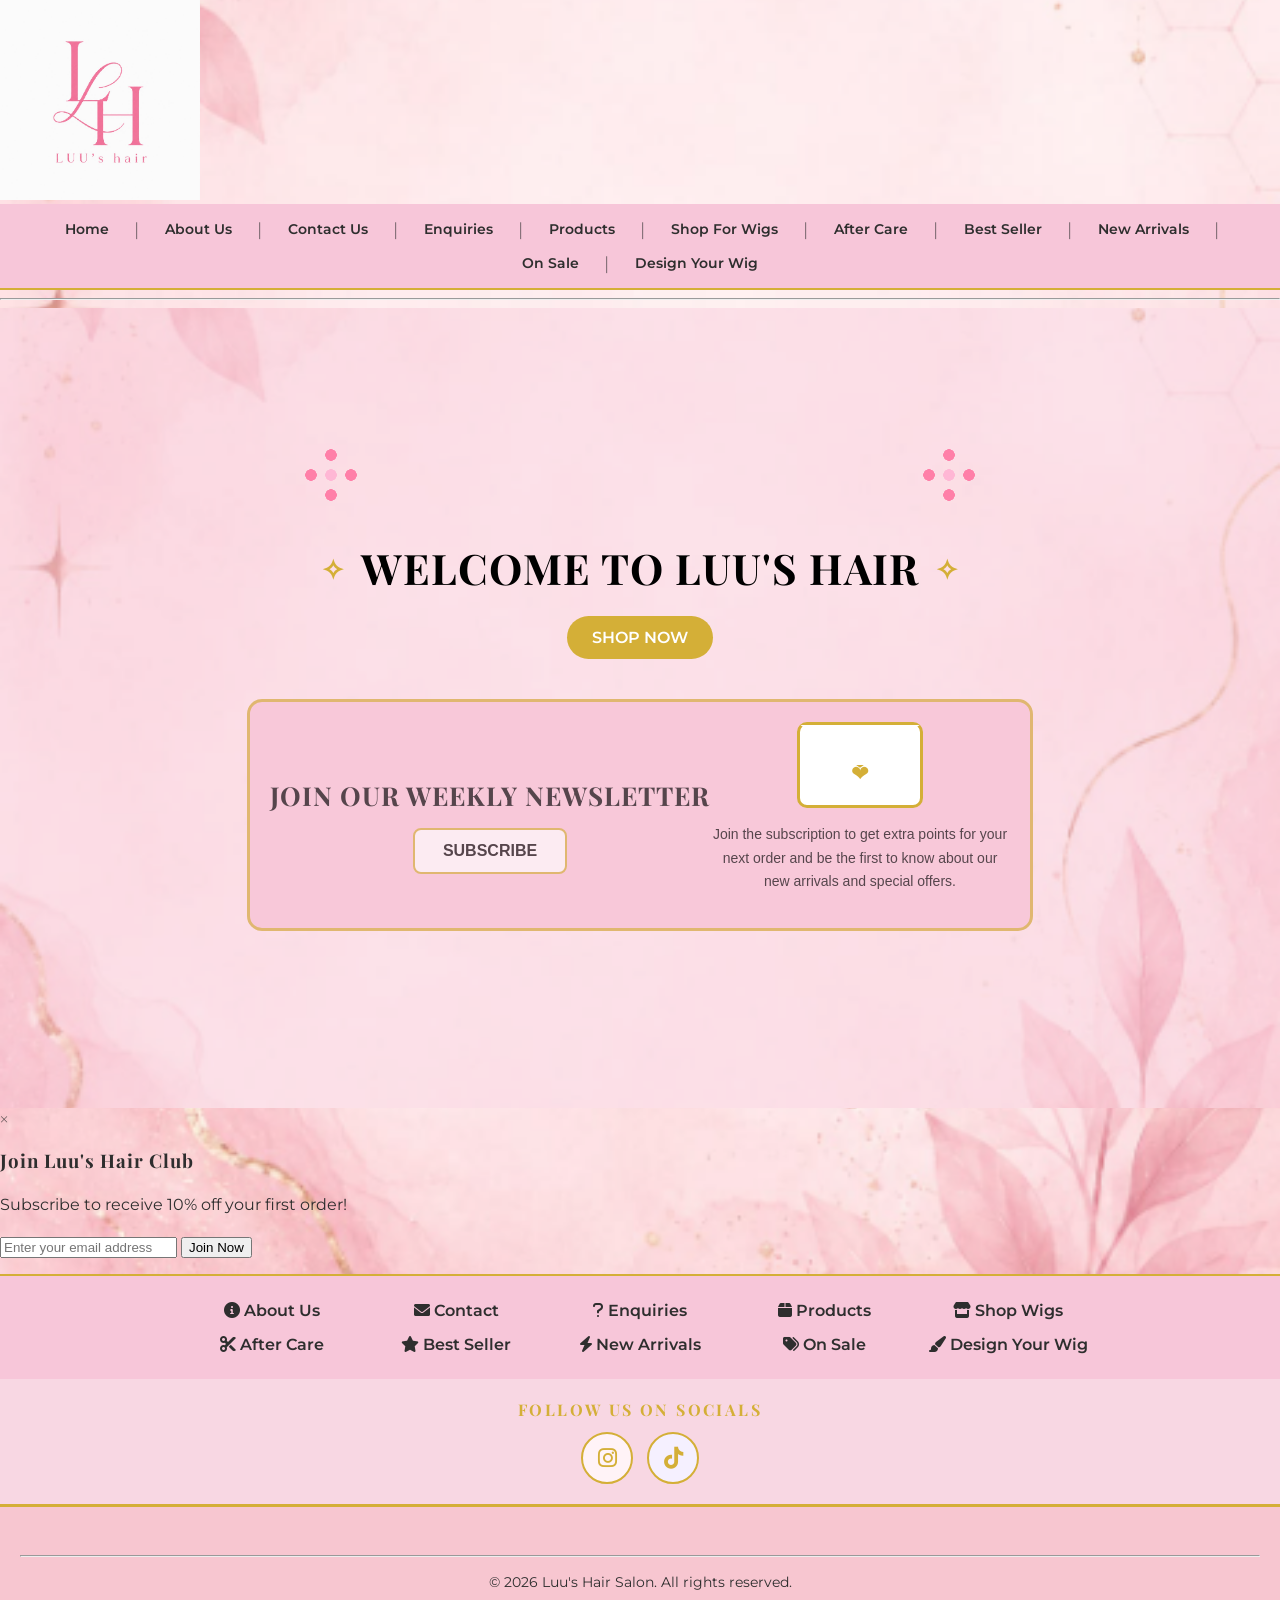
<file: luushair/index.html>
<!DOCTYPE html>
<html lang="en">
<head>
    <meta charset="UTF-8">
    <meta name="viewport" content="width=device-width, initial-scale=1.0">
    <title>Luu's Hair Salon | Luxury Wigs & Custom Hair Extensions</title>
    <!-- On-Page SEO Meta Tags (Section 3.1) -->
    <meta name="description" content="Welcome to Luu's Hair Salon. Premium human hair wigs, custom wig designing, aftercare services, and best-selling hair bundles in Pretoria.">
    <meta name="keywords" content="Luu's Hair, luxury wigs, human hair wigs Pretoria, wig salon, design your wig, aftercare">

    <link href="https://fonts.googleapis.com/css2?family=Montserrat:wght@400;500;600&family=Playfair+Display:wght@500;600;700&display=swap" rel="stylesheet">
    <link rel="stylesheet" href="css_assets/stylesheet.css">
    <link rel="stylesheet" href="https://cdnjs.cloudflare.com/ajax/libs/font-awesome/6.0.0/css/all.min.css">
</head>
<body>

    <!-- Header Section -->
    <header>
        <!-- Hair Logo -->
        <img src="_images/Logo.png" alt="Luu's Hair Logo" width="200" height="200">
        <br>
        <!-- Navigation Menu -->
        <nav align="center">
            <a href="index.html">Home</a> &nbsp;|&nbsp;
            <a href="aboutus.html">About Us</a> &nbsp;|&nbsp;
            <a href="contact.html">Contact Us</a> &nbsp;|&nbsp;
            <a href="enquiries.html">Enquiries</a> &nbsp;|&nbsp;
            <a href="products.html">Products</a> &nbsp;|&nbsp;
            <a href="shopwigs.html">Shop For Wigs</a> &nbsp;|&nbsp;
            <a href="aftercare.html">After Care</a> &nbsp;|&nbsp;
            <a href="bestseller.html">Best Seller</a> &nbsp;|&nbsp;
            <a href="newarrivals.html">New Arrivals</a> &nbsp;|&nbsp;
            <a href="onsale.html">On Sale</a> &nbsp;|&nbsp;
            <a href="designyourwig.html">Design Your Wig</a>
        </nav>
        <hr>
    </header>

    <main>
        <section class="hero">

            <!-- WELCOME TEXT FIRST -->
            <div class="hero-content">
                <h1 class="fall-animation">WELCOME TO LUU'S HAIR</h1>
                <a href="shopwigs.html" class="shop-btn">SHOP NOW</a>
            </div>

            <!-- SUBSCRIPTION BOX BELOW WELCOME -->
            <section class="subscribe-section">
                <div class="subscribe-left">
                    <h2>JOIN OUR WEEKLY NEWSLETTER</h2>
                    <button id="openSubscribeBtn" class="subscribe-btn">SUBSCRIBE</button>
                </div>

                <div class="subscribe-right">
                    <div class="envelope">
                        <div class="envelope-top"></div>
                        <div class="envelope-heart">❤</div>
                    </div>

                    <p class="subscribe-text">
                        Join the subscription to get extra points for your next order
                        and be the first to know about our new arrivals and special offers.
                    </p>
                </div>
            </section>

            <!-- IMAGES LAST -->
            <img src="_images/homepagepic.png" class="hero-small-img" alt="Luu's Hair Collection Banner">
            <img src="_images/straightnewwig.png" class="hero-small-img-right" alt="Straight Luxury Hair Wig">

        </section>

        <!-- Newsletter Interactive Modal (Rubric Section 2.1 - Interactive Element) -->
        <div id="subscribeModal" class="modal-overlay">
            <div class="modal-card">
                <span class="close-btn" id="closeModalBtn">&times;</span>
                <h3>Join Luu's Hair Club</h3>
                <p>Subscribe to receive 10% off your first order!</p>
                <form id="subscribeForm">
                    <input type="email" id="subEmail" placeholder="Enter your email address" required class="modal-input">
                    <button type="submit" class="modal-submit-btn">Join Now</button>
                </form>
                <p id="subResponse" class="modal-success-msg"></p>
            </div>
        </div>

        <!-- Quick Links -->
        <section class="quick-links">
            <div class="quick-links-container">
                <a href="aboutus.html" class="footer-link"><i class="fa-solid fa-circle-info"></i> About Us</a>
                <a href="contact.html"><i class="fa-solid fa-envelope"></i> Contact</a>
                <a href="enquiries.html"><i class="fa-solid fa-question"></i> Enquiries</a>
                <a href="products.html"><i class="fa-solid fa-box"></i> Products</a>
                <a href="shopwigs.html"><i class="fa-solid fa-store"></i> Shop Wigs</a>
                <a href="aftercare.html"><i class="fa-solid fa-scissors"></i> After Care</a>
                <a href="bestseller.html"><i class="fa-solid fa-star"></i> Best Seller</a>
                <a href="newarrivals.html"><i class="fa-solid fa-bolt"></i> New Arrivals</a>
                <a href="onsale.html"><i class="fa-solid fa-tags"></i> On Sale</a>
                <a href="designyourwig.html"><i class="fa-solid fa-paintbrush"></i> Design Your Wig</a>
            </div>
        </section>

        <!-- Social Media Section -->
        <div class="social-section">
            <h2 class="social-heading">FOLLOW US ON SOCIALS</h2>
            <div class="social-icons">
                <a href="https://www.instagram.com/luus_hair_plug" class="social-icon instagram" target="_blank" aria-label="Instagram">
                    <i class="fa-brands fa-instagram"></i>
                </a>
                <a href="https://www.tiktok.com/@luus_hair_plug" class="social-icon tiktok" target="_blank" aria-label="TikTok">
                    <i class="fa-brands fa-tiktok"></i>
                </a>
            </div>
        </div>
    </main>

    <!-- Footer -->
    <footer>
        <hr>
        <p>&copy; 2026 Luu's Hair Salon. All rights reserved.</p>
    </footer>
    <script src="js_assets/main.js"></script>

    <!-- Subscription Modal JavaScript Logic -->
    <script>
        const subModal = document.getElementById("subscribeModal");
        const openSubBtn = document.getElementById("openSubscribeBtn");
        const closeSubBtn = document.getElementById("closeModalBtn");
        const subForm = document.getElementById("subscribeForm");
        const subResponse = document.getElementById("subResponse");

        openSubBtn.addEventListener("click", () => {
            subModal.style.display = "flex";
        });

        closeSubBtn.addEventListener("click", () => {
            subModal.style.display = "none";
        });

        window.addEventListener("click", (e) => {
            if (e.target === subModal) {
                subModal.style.display = "none";
            }
        });

        subForm.addEventListener("submit", (e) => {
            e.preventDefault();
            const email = document.getElementById("subEmail").value;
            if (email) {
                subResponse.textContent = "Thank you for subscribing! Check your email for your 10% discount code.";
                subResponse.style.display = "block";
                subForm.reset();
            }
        });
    </script>
</body>
</html>
</file>
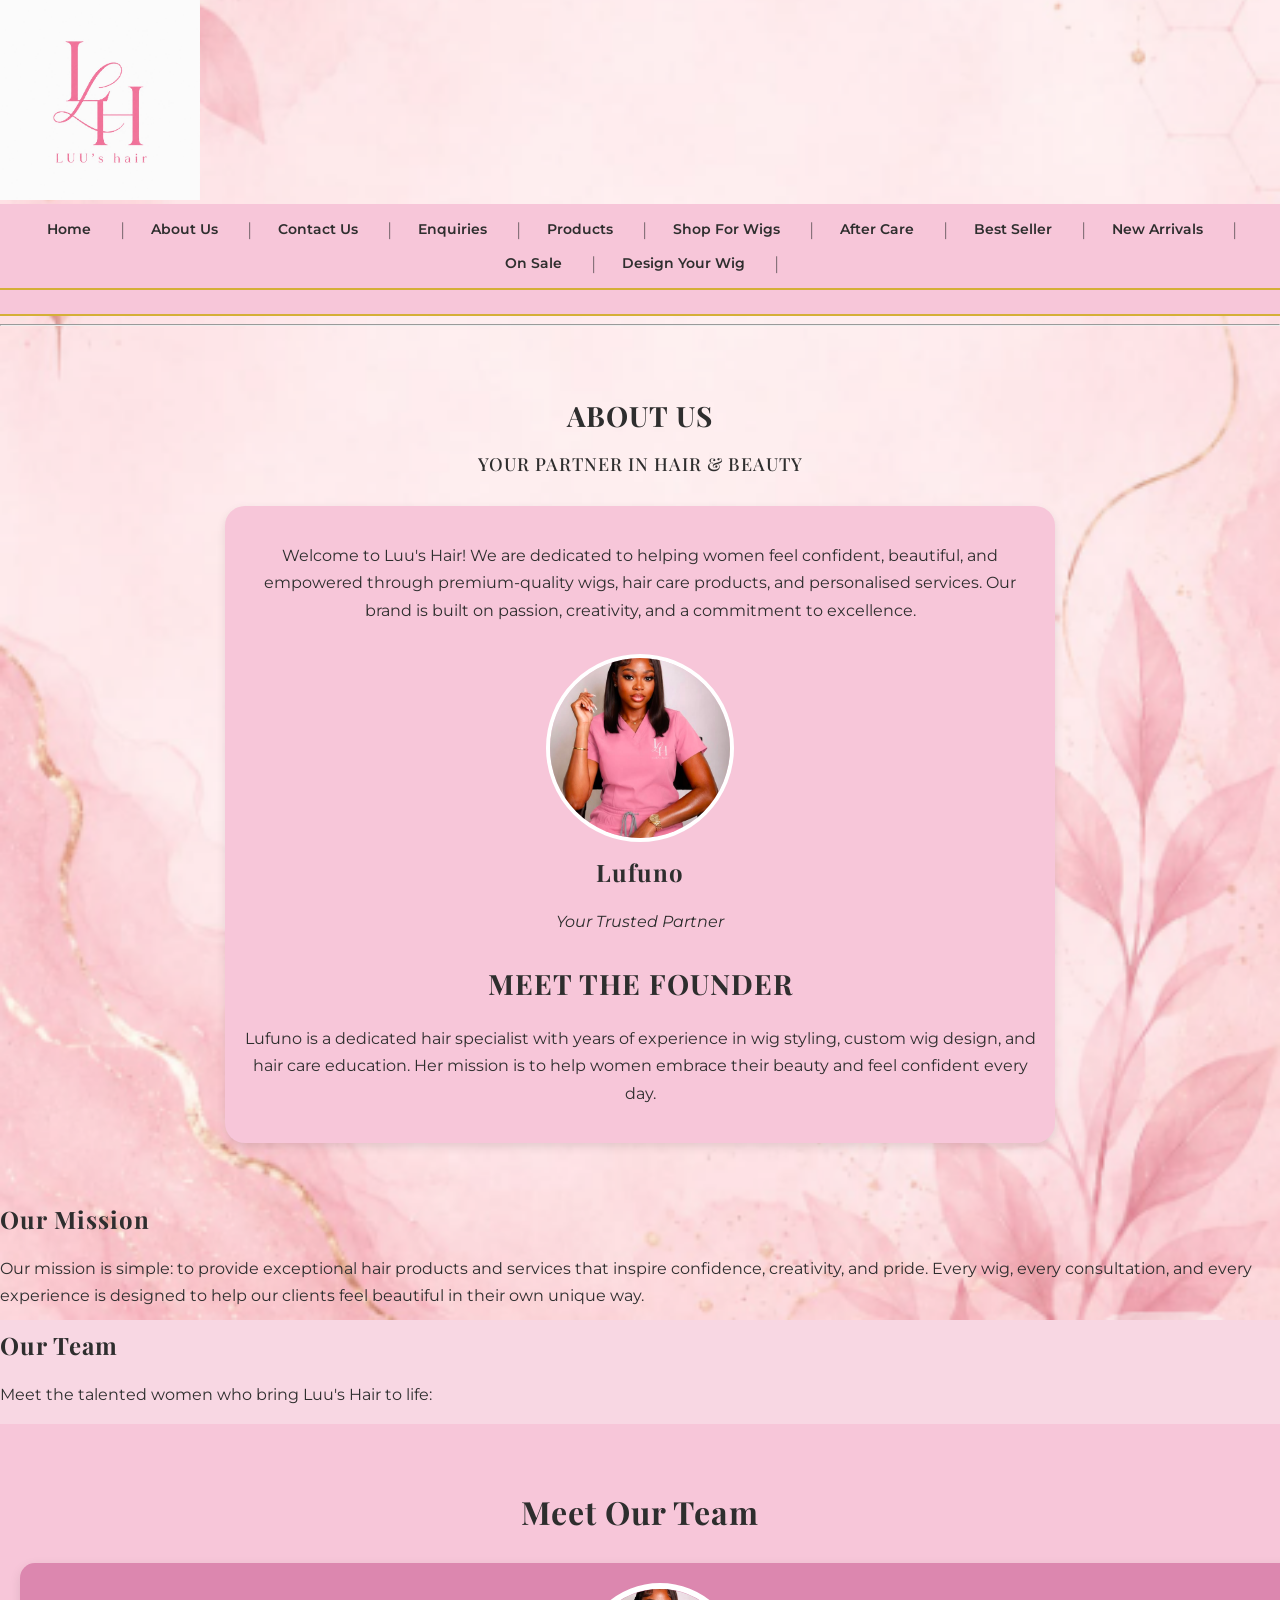
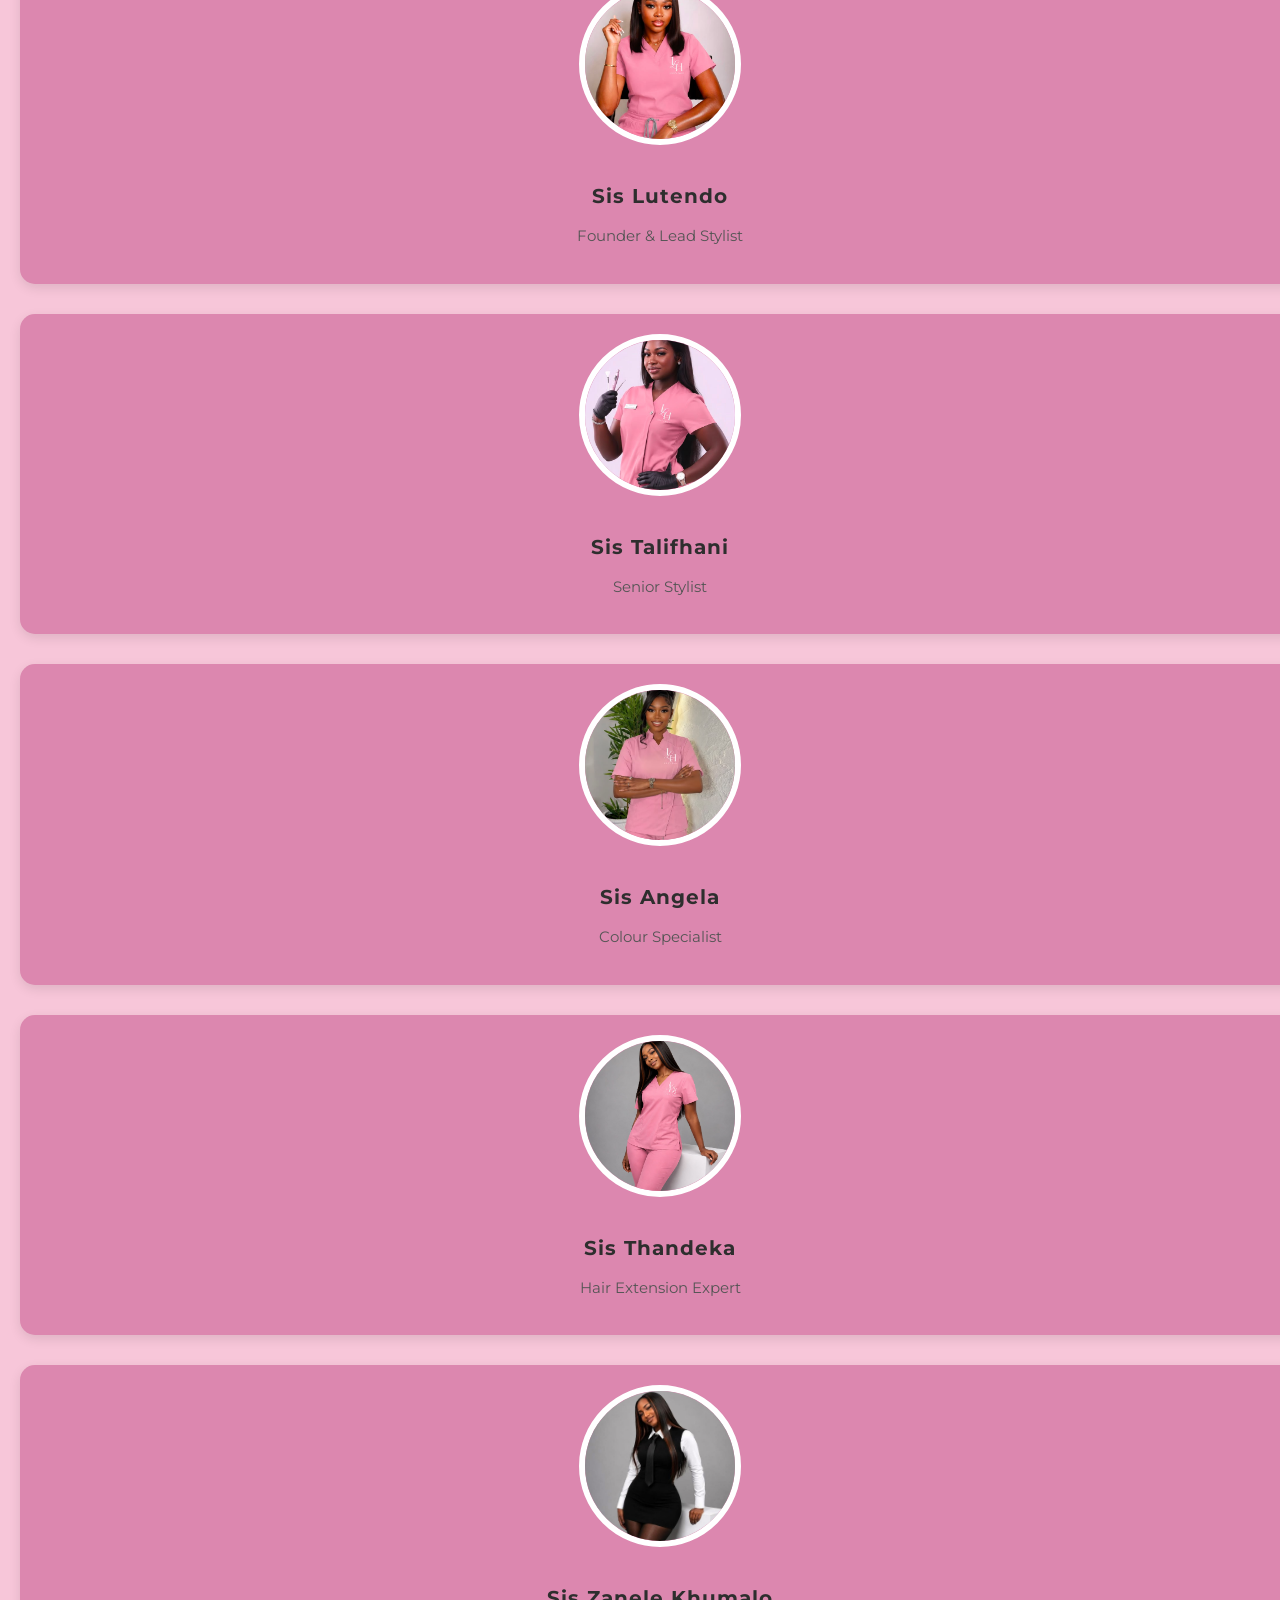
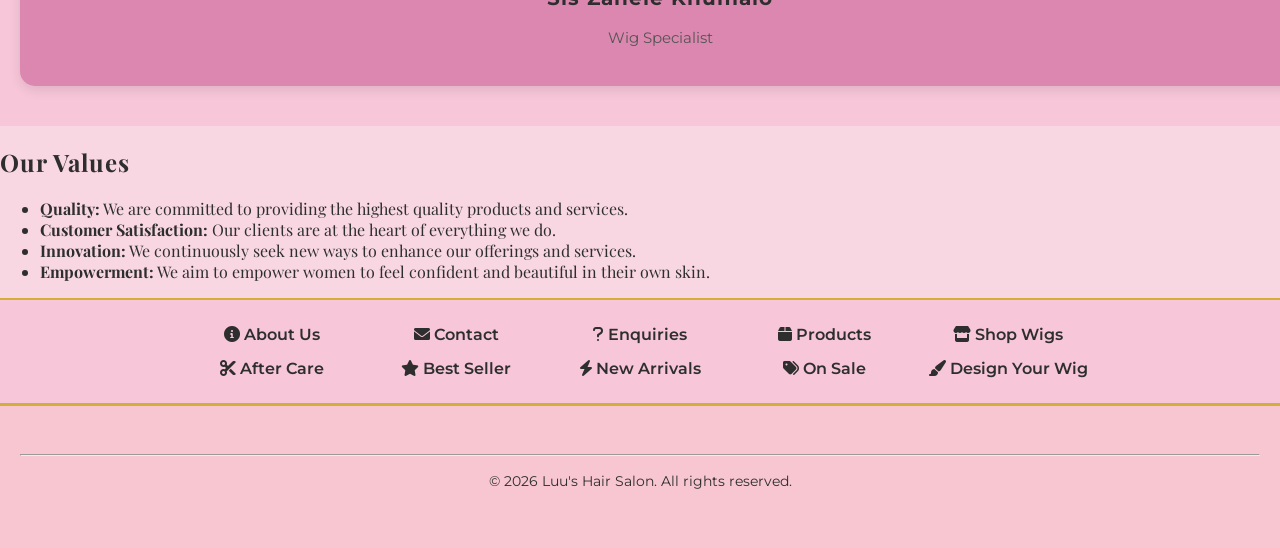
<file: luushair/aboutus.html>
<!DOCTYPE html>
<html lang="en">
<head>
    <meta charset="UTF-8">
    <meta name="viewport" content="width=device-width, initial-scale=1.0">
    <title>Luu's Hair | About Us</title>
    <link href="https://fonts.googleapis.com/css2?family=Montserrat:wght@400;500;600&family=Playfair+Display:wght@500;600;700&display=swap" rel="stylesheet">
    <link rel="stylesheet" href="css_assets/stylesheet.css">
     <link rel="stylesheet" href="https://cdnjs.cloudflare.com/ajax/libs/font-awesome/6.0.0/css/all.min.css">
</head>

<body>
    <!----Header Section--->
    <header>
        <img src="_images/Logo.png" alt="Luu's Hair Logo" width="200" height="200">

<!----Navigation menu---->
    <nav align  ="center"> 
        <a href ="index.html">Home</a>&nbsp; |&nbsp;
        <a href ="aboutus.html">About Us</a>&nbsp; |&nbsp;
        <a href ="contact.html"> Contact Us</a>&nbsp; |&nbsp;
        <a href ="enquiries.html"> Enquiries</a>&nbsp; |&nbsp;
        <a href ="products.html"> Products</a>&nbsp; |&nbsp;
        <a href ="shopwigs.html"> Shop For Wigs</a>&nbsp; |&nbsp;
        <a href ="aftercare.html"> After Care</a>&nbsp; |&nbsp;
        <a href ="bestseller.html"> Best Seller</a>&nbsp; |&nbsp;
        <a href ="newarrivals.html">New Arrivals</a>&nbsp; |&nbsp;
        <a href ="onsale.html"> On Sale</a>&nbsp; |&nbsp;
        <a href ="designyourwig.html"> Design Your Wig</a>&nbsp; |&nbsp;
    </nav>
     <nav>
    
    </div>
</nav>
    <hr>
    </header>

   
<main> 

    <section class="about-container">

    <h1 align="center" class="about-title">ABOUT US</h1>
    <h3 align="center" class="about-subtitle">YOUR PARTNER IN HAIR & BEAUTY</h3>

    <div class="about-block">

        <p>
            Welcome to Luu's Hair! We are dedicated to helping women feel confident,
            beautiful, and empowered through premium-quality wigs, hair care products,
            and personalised services. Our brand is built on passion, creativity,
            and a commitment to excellence.
        </p>

        <div class="manager-section">
            <img src="_images/employee1.jpeg" alt="Founder Image" class="manager-photo">
            <h2 class="manager-name">Lufuno</h2>
            <p class="manager-tagline">Your Trusted Partner</p>
        </div>

        <h2 class="meet-title">MEET THE FOUNDER</h2>

        <p>
            Lufuno is a dedicated hair specialist with years of experience in wig
            styling, custom wig design, and hair care education. Her mission is to
            help women embrace their beauty and feel confident every day.
        </p>

    </div>

</section>

    
    <h2>Our Mission</h2>
    <p>
        Our mission is simple: to provide exceptional hair products and services that inspire confidence, creativity, and pride. 
        Every wig, every consultation, and every experience is designed to help our clients feel beautiful in their own unique way.
    </p>

    
    <h2>Our Team</h2>
    <p>
        Meet the talented women who bring Luu's Hair to life:
    </p>

    <section class="team-section">
    <h2 class="team-title">Meet Our Team</h2>

    <div class="team-container">

        <div class="team-card">
            <img src="_images/employee1.jpeg" alt="Sis Lutendo">
            <h3>Sis Lutendo</h3>
            <p>Founder & Lead Stylist</p>
        </div>

        <div class="team-card">
            <img src="_images/employee2.jpeg" alt="Sis Talifhani">
            <h3>Sis Talifhani</h3>
            <p>Senior Stylist</p>
        </div>

        <div class="team-card">
            <img src="_images/employee3.jpeg" alt="Sis Angela">
            <h3>Sis Angela</h3>
            <p>Colour Specialist</p>
        </div>

        <div class="team-card">
            <img src="_images/employee4.jpeg" alt="Sis Thandeka">
            <h3>Sis Thandeka</h3>
            <p>Hair Extension Expert</p>
        </div>

        <div class="team-card">
            <img src="_images/employee5.jpeg" alt="Sis Zanele">
            <h3>Sis Zanele Khumalo</h3>
            <p>Wig Specialist</p>
        </div>

    </div>
</section>

    <h2>Our Values</h2>
    <ul>
        <li><b>Quality:</b> We are committed to providing the highest quality products and services.</li>
        <li><b>Customer Satisfaction:</b> Our clients are at the heart of everything we do.</li>
        <li><b>Innovation:</b> We continuously seek new ways to enhance our offerings and services.</li>
        <li><b>Empowerment:</b> We aim to empower women to feel confident and beautiful in their own skin.</li>
    </ul>

  <section class="quick-links">
  <div class="quick-links-container">

    <a href="aboutus.html" class="footer-link">
        <i class="fa-solid fa-circle-info"></i> About Us
    </a>
    <a href="contact.html">
      <i class="fa-solid fa-envelope"></i> Contact
    </a>
    </a>
    <a href="enquiries.html">
      <i class="fa-solid fa-question"></i> Enquiries
    </a>
    <a href="products.html">
      <i class="fa-solid fa-box"></i> Products
    </a>

    <a href="shop.html">
      <i class="fa-solid fa-store"></i> Shop Wigs
    </a>
    <a href="aftrcare.html">
      <i class="fa-solid fa-scissors"></i> After Care
    </a>
    <a href="bestseller.html">
      <i class="fa-solid fa-star"></i> Best Seller
    </a>
    <a href="newarrivals.html">
      <i class="fa-solid fa-bolt"></i> New Arrivals
    </a>
    <a href="onsale.html">
      <i class="fa-solid fa-tags"></i> On Sale
    </a>
    <a href="designyourwig.html">
      <i class="fa-solid fa-paintbrush"></i> Design Your Wig
    </a>

  </div>
</section>
</main>

<footer>
    <hr>
    <p align="center">&copy; 2026 Luu's Hair Salon. All rights reserved.</p>
</footer>
<script src="js_assets/main.js"></script>

</body>
</html>
</file>
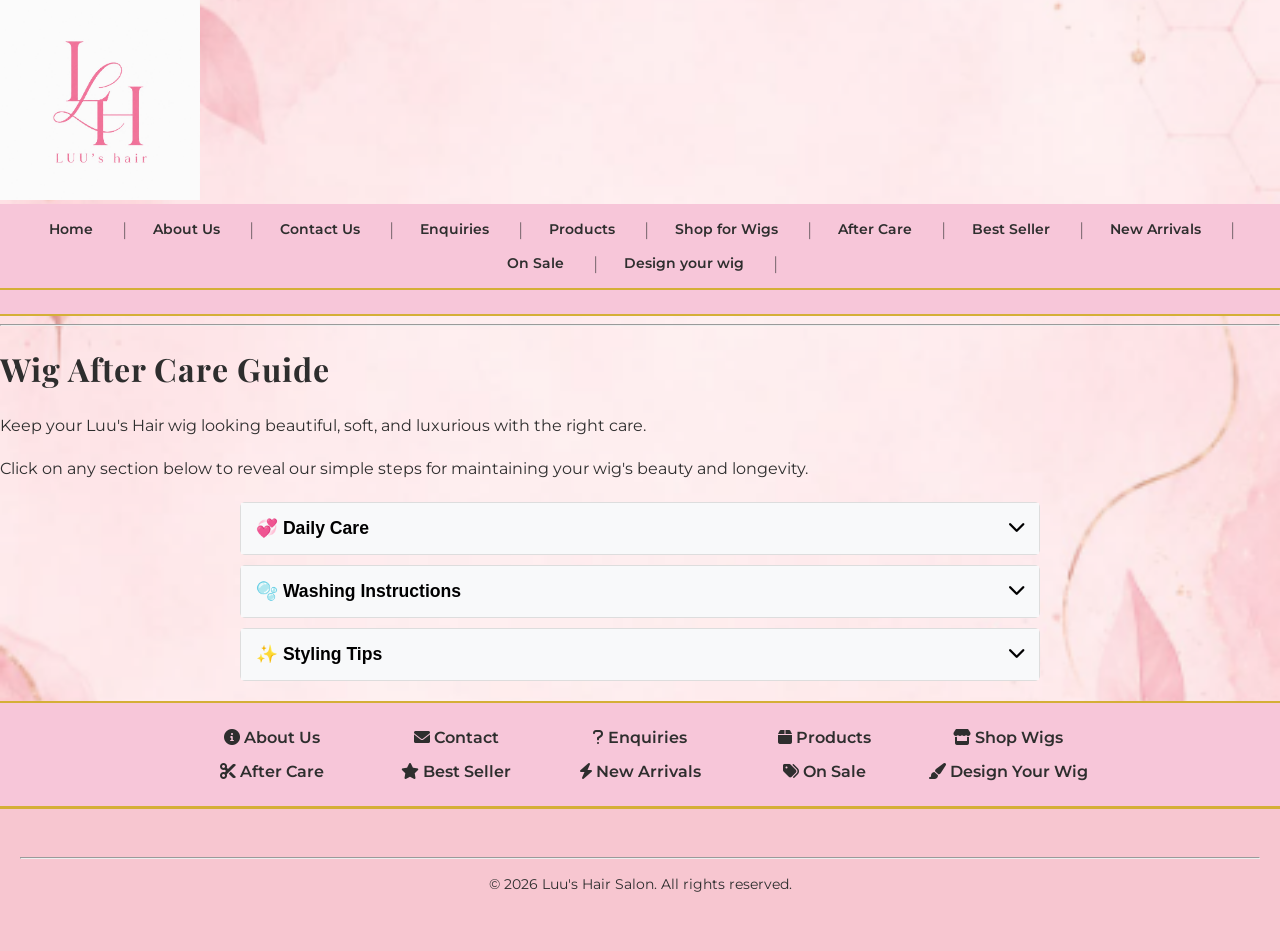
<file: luushair/aftercare.html>
<!DOCTYPE html>
<html lang="en">
<head>
    <meta charset="UTF-8">
    <meta name="viewport" content="width=device-width, initial-scale=1.0">
    <title>Wig After Care & Maintenance Guide | Luu's Hair</title>
    <!-- On-Page SEO Meta Tags -->
    <meta name="description" content="Discover professional wig care tips from Luu's Hair. Learn daily maintenance, washing instructions, and styling tips to preserve human and synthetic wigs.">
    <meta name="keywords" content="wig care guide, washing human hair wigs, wig maintenance tips, Luu's Hair care, synthetic wig tips">
    
    <link href="https://fonts.googleapis.com/css2?family=Montserrat:wght@400;500;600&family=Playfair+Display:wght@500;600;700&display=swap" rel="stylesheet">
    <link rel="stylesheet" href="css_assets/stylesheet.css">
    <link rel="stylesheet" href="https://cdnjs.cloudflare.com/ajax/libs/font-awesome/6.0.0/css/all.min.css">
</head>

<body>
    <!---Header Section--->
    <header>
        <img src="_images/Logo.png" alt="Luu's Hair Logo" width="200" height="200">

        <nav align="center">
            <a href="index.html">Home</a>&nbsp; |&nbsp;
            <a href="aboutus.html">About Us</a>&nbsp; |&nbsp;
            <a href="contact.html">Contact Us</a>&nbsp; |&nbsp;
            <a href="enquiries.html">Enquiries</a>&nbsp; |&nbsp;
            <a href="products.html">Products</a>&nbsp; |&nbsp;
            <a href="shopwigs.html">Shop for Wigs</a>&nbsp; |&nbsp;
            <a href="aftercare.html">After Care</a>&nbsp; |&nbsp;
            <a href="bestseller.html">Best Seller</a>&nbsp; |&nbsp;
            <a href="newarrivals.html">New Arrivals</a>&nbsp; |&nbsp;
            <a href="onsale.html">On Sale</a>&nbsp; |&nbsp; 
            <a href="designyourwig.html">Design your wig</a>&nbsp; |&nbsp;
        </nav> 
        <nav>
    
    </div>
</nav>

        <hr>
    </header>

    <main>
        <h1>Wig After Care Guide</h1>
        <p>Keep your Luu's Hair wig looking beautiful, soft, and luxurious with the right care.</p>
        <p>Click on any section below to reveal our simple steps for maintaining your wig's beauty and longevity.</p>

        <!-- Interactive JavaScript Accordion (5 Marks Requirement) -->
        <section class="accordion-container" style="max-width: 800px; margin: 20px auto;">
            
            <div class="accordion-item" style="border: 1px solid #ddd; margin-bottom: 10px; border-radius: 5px;">
                <button class="accordion-header" style="background:#f8f9fa; width:100%; padding:15px; text-align:left; border:none; font-weight:600; font-size:1.1rem; cursor:pointer; display:flex; justify-content:space-between;">
                    <span>💞 Daily Care</span>
                    <i class="fa-solid fa-chevron-down"></i>
                </button>
                <div class="accordion-content" style="max-height:0; overflow:hidden; transition:max-height 0.3s ease-out; padding:0 15px; background:#fff;">
                    <ul>
                        <li>Handle your wig gently.</li>
                        <li>Store it on a wig stand.</li>
                        <li>Use a wide-tooth comb or wig brush.</li>
                        <li>Keep synthetic wigs away from heat.</li>
                    </ul>
                </div>
            </div>

            <div class="accordion-item" style="border: 1px solid #ddd; margin-bottom: 10px; border-radius: 5px;">
                <button class="accordion-header" style="background:#f8f9fa; width:100%; padding:15px; text-align:left; border:none; font-weight:600; font-size:1.1rem; cursor:pointer; display:flex; justify-content:space-between;">
                    <span>🫧 Washing Instructions</span>
                    <i class="fa-solid fa-chevron-down"></i>
                </button>
                <div class="accordion-content" style="max-height:0; overflow:hidden; transition:max-height 0.3s ease-out; padding:0 15px; background:#fff;">
                    <ul>
                        <li>Wash your wig every 10–15 wears.</li>
                        <li>Use wig shampoo and conditioner.</li>
                        <li>Soak in cool water and gently swish.</li>
                        <li>Let the wig air-dry on a stand.</li>
                    </ul>
                </div>
            </div>

            <div class="accordion-item" style="border: 1px solid #ddd; margin-bottom: 10px; border-radius: 5px;">
                <button class="accordion-header" style="background:#f8f9fa; width:100%; padding:15px; text-align:left; border:none; font-weight:600; font-size:1.1rem; cursor:pointer; display:flex; justify-content:space-between;">
                    <span>✨ Styling Tips</span>
                    <i class="fa-solid fa-chevron-down"></i>
                </button>
                <div class="accordion-content" style="max-height:0; overflow:hidden; transition:max-height 0.3s ease-out; padding:0 15px; background:#fff;">
                    <ul>
                        <li>Use low heat on human hair wigs only.</li>
                        <li>Avoid heavy oils and sprays.</li>
                        <li>Protect your wig at night with a satin bonnet.</li>
                        <li>Trim ends and adjust straps when needed.</li>
                    </ul>
                </div>
            </div>

        </section>

        <section class="quick-links">
            <div class="quick-links-container">
                <a href="aboutus.html" class="footer-link"><i class="fa-solid fa-circle-info"></i> About Us</a>
                <a href="contact.html"><i class="fa-solid fa-envelope"></i> Contact</a>
                <a href="enquiries.html"><i class="fa-solid fa-question"></i> Enquiries</a>
                <a href="products.html"><i class="fa-solid fa-box"></i> Products</a>
                <a href="shopwigs.html"><i class="fa-solid fa-store"></i> Shop Wigs</a>
                <a href="aftercare.html"><i class="fa-solid fa-scissors"></i> After Care</a>
                <a href="bestseller.html"><i class="fa-solid fa-star"></i> Best Seller</a>
                <a href="newarrivals.html"><i class="fa-solid fa-bolt"></i> New Arrivals</a>
                <a href="onsale.html"><i class="fa-solid fa-tags"></i> On Sale</a>
                <a href="designyourwig.html"><i class="fa-solid fa-paintbrush"></i> Design Your Wig</a>
            </div>
        </section>
    </main>

    <footer>
        <hr>
        <p align="center">&copy; 2026 Luu's Hair Salon. All rights reserved.</p>
    </footer>
    <script src="js_assets/main.js"></script>

    
    <script>
        document.addEventListener("DOMContentLoaded", function() {
            const accHeaders = document.querySelectorAll(".accordion-header");
            accHeaders.forEach(header => {
                header.addEventListener("click", function() {
                    const content = this.nextElementSibling;
                    const icon = this.querySelector("i");
                    
                    if (content.style.maxHeight && content.style.maxHeight !== "0px") {
                        content.style.maxHeight = "0px";
                        icon.className = "fa-solid fa-chevron-down";
                    } else {
                        // Close other accordions
                        document.querySelectorAll(".accordion-content").forEach(item => item.style.maxHeight = "0px");
                        document.querySelectorAll(".accordion-header i").forEach(i => i.className = "fa-solid fa-chevron-down");
                        
                        content.style.maxHeight = content.scrollHeight + "px";
                        icon.className = "fa-solid fa-chevron-up";
                    }
                });
            });
        });
    </script>
</body>
</html>
</file>
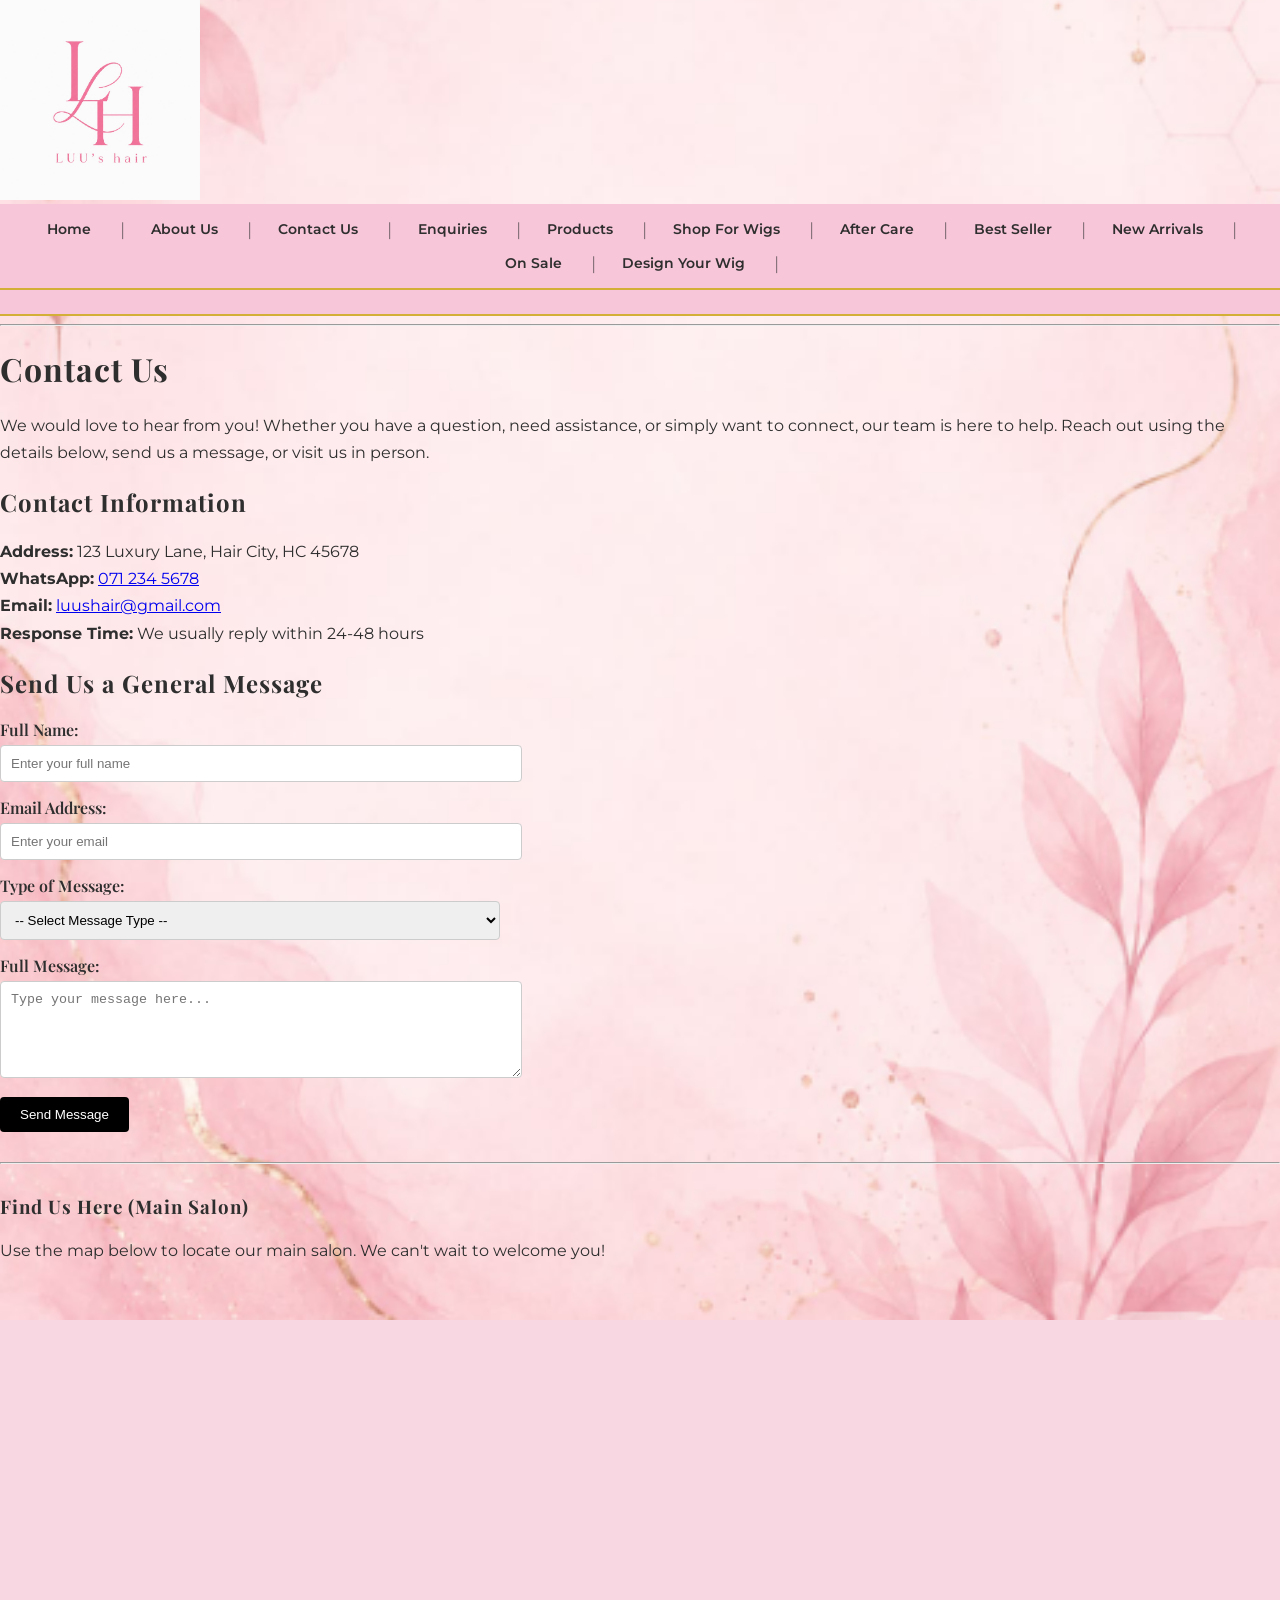
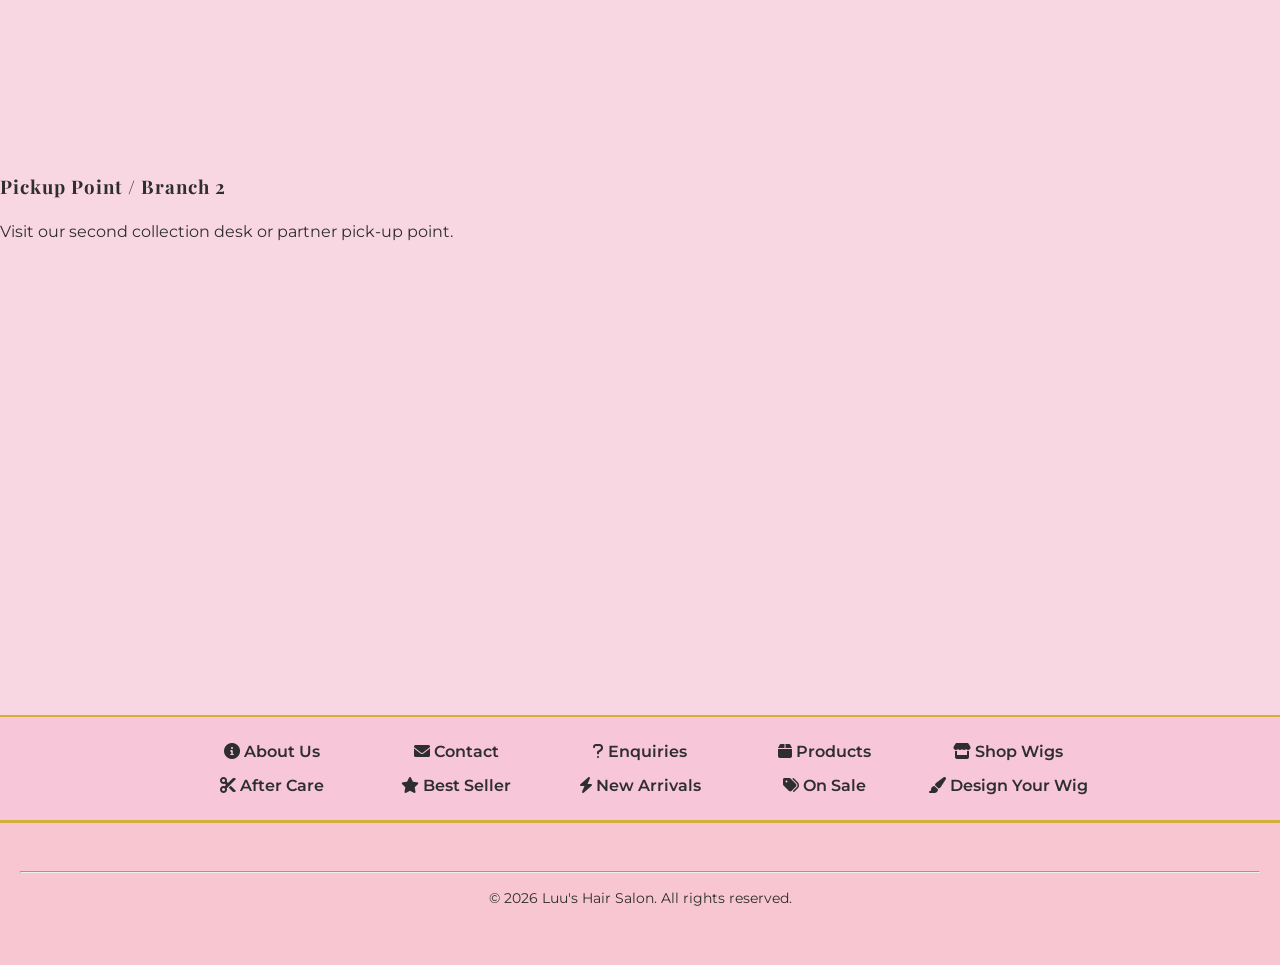
<file: luushair/contact.html>
<!DOCTYPE html>
<html lang="en">
<head>
    <meta charset="UTF-8">
    <meta name="viewport" content="width=device-width, initial-scale=1.0">
    <title>Contact Us & General Messages | Luu's Hair Salon</title>
    <meta name="description" content="Get in touch with Luu's Hair Salon. Send us a general message, inquiry, or find our salon location in Pretoria with our interactive map.">
    <meta name="keywords" content="contact Luu's Hair, hair salon Pretoria, customer support, wig inquiries, salon address">

    <link href="https://fonts.googleapis.com/css2?family=Montserrat:wght@400;500;600&family=Playfair+Display:wght@500;600;700&display=swap" rel="stylesheet">
    <link rel="stylesheet" href="css_assets/stylesheet.css">
    <link rel="stylesheet" href="https://cdnjs.cloudflare.com/ajax/libs/font-awesome/6.0.0/css/all.min.css">
    <style>
        .error-msg { color: red; font-size: 0.85rem; display: block; margin-top: 3px; }
        .success-msg { color: green; font-weight: bold; margin-top: 10px; }
        .form-group { margin-bottom: 15px; }
        .form-group label { display: block; font-weight: 600; margin-bottom: 5px; }
        .form-group input, .form-group select, .form-group textarea { width: 100%; max-width: 500px; padding: 10px; border: 1px solid #ccc; border-radius: 4px; }
    </style>
</head>
<body>
    <!---Header Section--->
    <header>
        <img src="_images/Logo.png" alt="Luu's Hair Logo" width="200" height="200">
        <nav align  ="center"> 
        <a href ="index.html">Home</a>&nbsp; |&nbsp;
        <a href ="aboutus.html">About Us</a>&nbsp; |&nbsp;
        <a href ="contact.html"> Contact Us</a>&nbsp; |&nbsp;
        <a href ="enquiries.html"> Enquiries</a>&nbsp; |&nbsp;
        <a href ="products.html"> Products</a>&nbsp; |&nbsp;
        <a href ="shopwigs.html"> Shop For Wigs</a>&nbsp; |&nbsp;
        <a href ="aftercare.html"> After Care</a>&nbsp; |&nbsp;
        <a href ="bestseller.html"> Best Seller</a>&nbsp; |&nbsp;
        <a href ="newarrivals.html">New Arrivals</a>&nbsp; |&nbsp;
        <a href ="onsale.html"> On Sale</a>&nbsp; |&nbsp;
        <a href ="designyourwig.html"> Design Your Wig</a>&nbsp; |&nbsp;
    </nav>
     <nav>

    </div>
</nav>
        <hr>
    </header>

    <!---MAIN CONTENT--->
    <main>
        <h1>Contact Us</h1>
        <p>
            We would love to hear from you! Whether you have a question, need assistance, or simply want to connect,
            our team is here to help. Reach out using the details below, send us a message, or visit us in person.
        </p>

        <!----CONTACT INFORMATION---->
        <h2>Contact Information</h2>
        <p>
            <b>Address:</b> 123 Luxury Lane, Hair City, HC 45678<br>
            <b>WhatsApp:</b> <a href="https://wa.me/27712345678" target="_blank">071 234 5678</a><br>
            <b>Email:</b> <a href="mailto:luushair@gmail.com">luushair@gmail.com</a><br>
            <b>Response Time:</b> We usually reply within 24-48 hours
        </p>

        <!---- CONTACT FORM SECTION (Required for Part 3) ---->
        <h2>Send Us a General Message</h2>
        <form id="contactForm" action="mailto:luushair@gmail.com" method="POST" enctype="text/plain">
            
            <div class="form-group">
                <label for="contactName">Full Name:</label>
                <input type="text" id="contactName" name="name" placeholder="Enter your full name">
                <span id="nameError" class="error-msg"></span>
            </div>

            <div class="form-group">
                <label for="contactEmail">Email Address:</label>
                <input type="email" id="contactEmail" name="email" placeholder="Enter your email">
                <span id="emailError" class="error-msg"></span>
            </div>

            <div class="form-group">
                <label for="messageType">Type of Message:</label>
                <select id="messageType" name="message_type">
                    <option value="">-- Select Message Type --</option>
                    <option value="General Query">General Query</option>
                    <option value="Feedback">Feedback / Compliment</option>
                    <option value="Order Support">Order Support</option>
                </select>
                <span id="typeError" class="error-msg"></span>
            </div>

            <div class="form-group">
                <label for="contactMessage">Full Message:</label>
                <textarea id="contactMessage" name="message" rows="5" placeholder="Type your message here..."></textarea>
                <span id="messageError" class="error-msg"></span>
            </div>

            <button type="submit" style="padding: 10px 20px; background: #000; color: #fff; border: none; border-radius: 4px; cursor: pointer;">Send Message</button>
            <p id="formSuccess" class="success-msg"></p>
        </form>

        <hr style="margin: 30px 0;">

        <!--- MAP SECTION (Interactive Map Requirement) --->
        <!-- MAP SECTION 1 -->
    <h3>Find Us Here (Main Salon)</h3>
    <p>Use the map below to locate our main salon. We can't wait to welcome you!</p>
    <!-- MAP SECTION 1 -->
    <iframe 
        src="https://www.google.com/maps/embed?pb=!1m16!1m12!1m3!1d14374.692403547397!2d28.188205004232184!3d-25.748321937761563!2m3!1f0!2f0!3f0!3m2!1i1024!2i768!4f13.1!2m1!1spretoria!5e0!3m2!1sen!2sza!4v1"
        width="600"
        height="450"
        style="border:0;"
        allowfullscreen=""
        loading="lazy">
    </iframe>

    <br><br>

    <!-- MAP SECTION 2 (Second Location) -->
    <h3>Pickup Point / Branch 2</h3>
    <p>Visit our second collection desk or partner pick-up point.</p>
    <iframe 
        src="https://www.google.com/maps/embed?pb=!1m16!1m12!1m3!1d14339.815765202606!2d27.925387587158202!3d-26.03506299999999!2m3!1f0!2f0!3f0!3m2!1i1024!2i768!4f13.1!2m1!1spretoria!5e0!3m2!1sen!2sza!4v1"
        width="600"
        height="450"
        style="border:0;"
        allowfullscreen=""
        loading="lazy">
    </iframe>
        <section class="quick-links">
            <div class="quick-links-container">
                <a href="aboutus.html" class="footer-link"><i class="fa-solid fa-circle-info"></i> About Us</a>
                <a href="contact.html"><i class="fa-solid fa-envelope"></i> Contact</a>
                <a href="enquiries.html"><i class="fa-solid fa-question"></i> Enquiries</a>
                <a href="products.html"><i class="fa-solid fa-box"></i> Products</a>
                <a href="shopwigs.html"><i class="fa-solid fa-store"></i> Shop Wigs</a>
                <a href="aftercare.html"><i class="fa-solid fa-scissors"></i> After Care</a>
                <a href="bestseller.html"><i class="fa-solid fa-star"></i> Best Seller</a>
                <a href="newarrivals.html"><i class="fa-solid fa-bolt"></i> New Arrivals</a>
                <a href="onsale.html"><i class="fa-solid fa-tags"></i> On Sale</a>
                <a href="designyourwig.html"><i class="fa-solid fa-paintbrush"></i> Design Your Wig</a>
            </div>
        </section>
    </main>

    <!-- FOOTER -->
    <footer>
        <hr>
        <p>&copy; 2026 Luu's Hair Salon. All rights reserved.</p>
    </footer>
    <script src="js_assets/main.js"></script>


    <!-- JavaScript Form Validation Script -->
    <script>
        document.getElementById("contactForm").addEventListener("submit", function(event) {
            let isValid = true;

            // Clear previous errors & success
            document.querySelectorAll(".error-msg").forEach(el => el.textContent = "");
            document.getElementById("formSuccess").textContent = "";

            // Validate Name
            const name = document.getElementById("contactName").value.trim();
            if (name === "") {
                document.getElementById("nameError").textContent = "Please enter your full name.";
                isValid = false;
            }

            // Validate Email
            const email = document.getElementById("contactEmail").value.trim();
            const emailPattern = /^[^ ]+@[^ ]+\.[a-z]{2,3}$/;
            if (email === "") {
                document.getElementById("emailError").textContent = "Please enter your email address.";
                isValid = false;
            } else if (!email.match(emailPattern)) {
                document.getElementById("emailError").textContent = "Please enter a valid email address.";
                isValid = false;
            }

            // Validate Message Type
            const messageType = document.getElementById("messageType").value;
            if (messageType === "") {
                document.getElementById("typeError").textContent = "Please select a message type.";
                isValid = false;
            }

            // Validate Message Body
            const message = document.getElementById("contactMessage").value.trim();
            if (message === "") {
                document.getElementById("messageError").textContent = "Please type your message.";
                isValid = false;
            }

            // If validation fails, prevent submission
            if (!isValid) {
                event.preventDefault();
            } else {
                // Optional success message simulation for AJAX/Client-side feel
                document.getElementById("formSuccess").textContent = "Validation successful! Compiling your message...";
            }
        });
    </script>
</body>
</html>
</file>
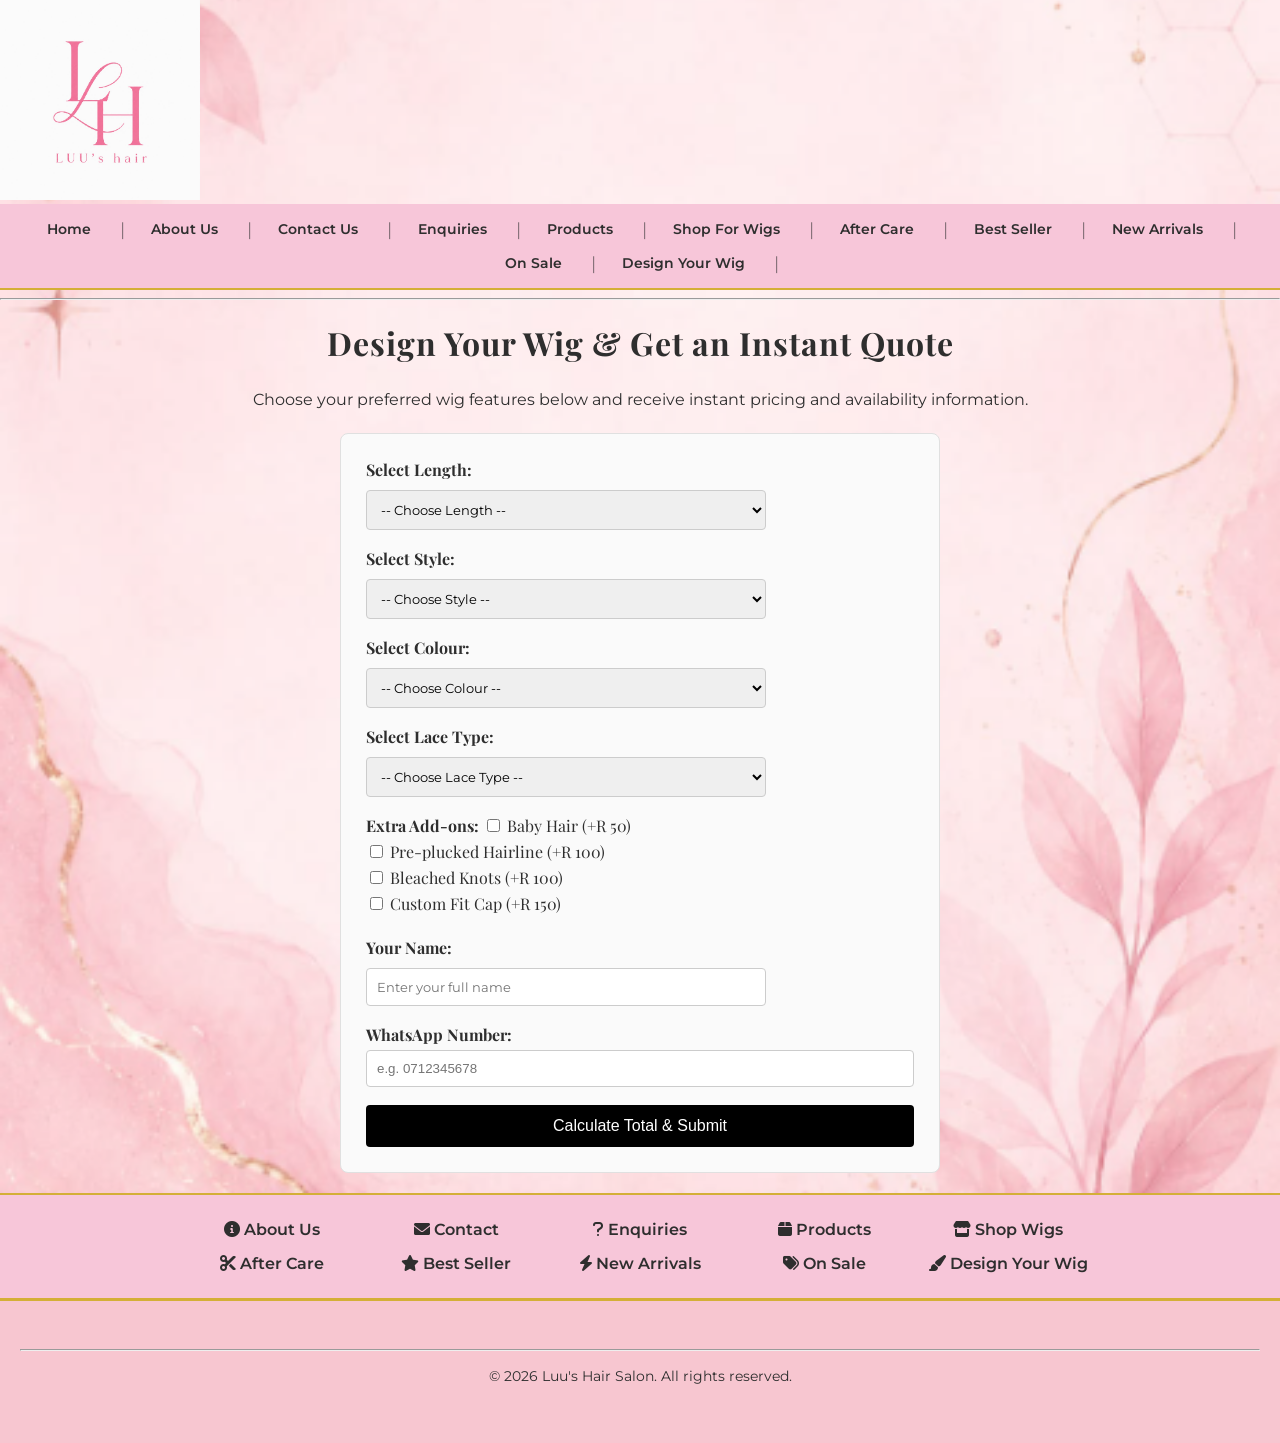
<file: luushair/designyourwig.html>
<!DOCTYPE html>
<html lang="en">
<head>
    <meta charset="UTF-8">
    <meta name="viewport" content="width=device-width, initial-scale=1.0">
    <title>Design Your Wig & Price Calculator | Luu's Hair</title>
    <!-- On-Page SEO Meta Tags -->
    <meta name="description" content="Customize your dream wig at Luu's Hair. Choose custom length, texture, lace type, and color, and receive an instant price estimation.">
    <meta name="keywords" content="custom wig design, wig calculator, design your wig Pretoria, frontal lace closure, custom human hair wig">

    <link href="https://fonts.googleapis.com/css2?family=Montserrat:wght@400;500;600&family=Playfair+Display:wght@500;600;700&display=swap" rel="stylesheet">
    <link rel="stylesheet" href="css_assets/stylesheet.css">
    <link rel="stylesheet" href="https://cdnjs.cloudflare.com/ajax/libs/font-awesome/6.0.0/css/all.min.css">
    
    <style>
        .error-msg { color: #d9534f; font-size: 0.85rem; display: block; margin-top: 4px; }
        .form-container { max-width: 600px; margin: 20px auto; text-align: left; background: #fafafa; padding: 25px; border-radius: 8px; border: 1px solid #e0e0e0; }
        .form-group { margin-bottom: 18px; }
        .form-group label { font-weight: 600; display: block; margin-bottom: 5px; }
        .form-group select, .form-group input[type="text"], .form-group input[type="tel"] {
            width: 100%; padding: 10px; border: 1px solid #ccc; border-radius: 4px; box-sizing: border-box;
        }
        .checkbox-group label { font-weight: normal; display: inline-block; margin-bottom: 5px; cursor: pointer; }
        #responseSummary {
            display: none;
            margin-top: 25px;
            padding: 20px;
            background-color: #f0fdf4;
            border: 1px solid #bbf7d0;
            border-radius: 6px;
            color: #166534;
        }
    </style>
</head>
<body>

    <!---Header Section--->
    <header>
        <img src="_images/Logo.png" alt="Luu's Hair Logo" width="200" height="200">

        <!--Navigation menu-->
        <nav align="center">
            <a href="index.html">Home</a>&nbsp; |&nbsp;
            <a href="aboutus.html">About Us</a>&nbsp; |&nbsp;
            <a href="contact.html">Contact Us</a>&nbsp; |&nbsp;
            <a href="enquiries.html">Enquiries</a>&nbsp; |&nbsp;
            <a href="products.html">Products</a>&nbsp; |&nbsp;
            <a href="shopwigs.html">Shop For Wigs</a>&nbsp; |&nbsp;
            <a href="aftercare.html">After Care</a>&nbsp; |&nbsp;
            <a href="bestseller.html">Best Seller</a>&nbsp; |&nbsp;
            <a href="newarrivals.html">New Arrivals</a>&nbsp; |&nbsp; 
            <a href="onsale.html">On Sale</a>&nbsp; |&nbsp; 
            <a href="designyourwig.html">Design Your Wig</a>&nbsp; |&nbsp;
        </nav> 
        <hr>
    </header>

    <main>
        <h1 align="center">Design Your Wig & Get an Instant Quote</h1>
        <p align="center">Choose your preferred wig features below and receive instant pricing and availability information.</p>

        <div class="form-container">
            <form id="wigDesignForm" novalidate>

                <!-- LENGTH -->
                <div class="form-group">
                    <label for="wigLength"><b>Select Length:</b></label>
                    <select id="wigLength">
                        <option value="">-- Choose Length --</option>
                        <option value="10" data-price="800">10 inch (R 800.00)</option>
                        <option value="12" data-price="1000">12 inch (R 1,000.00)</option>
                        <option value="14" data-price="1200">14 inch (R 1,200.00)</option>
                        <option value="16" data-price="1400">16 inch (R 1,400.00)</option>
                        <option value="18" data-price="1600">18 inch (R 1,600.00)</option>
                        <option value="20" data-price="1800">20 inch (R 1,800.00)</option>
                        <option value="22" data-price="2000">22 inch (R 2,000.00)</option>
                        <option value="24" data-price="2200">24 inch (R 2,200.00)</option>
                    </select>
                    <span id="lengthError" class="error-msg"></span>
                </div>

                <!-- STYLE -->
                <div class="form-group">
                    <label for="wigStyle"><b>Select Style:</b></label>
                    <select id="wigStyle">
                        <option value="">-- Choose Style --</option>
                        <option value="Straight">Straight</option>
                        <option value="Body Wave">Body Wave (+R 150)</option>
                        <option value="Deep Wave">Deep Wave (+R 200)</option>
                        <option value="Curly">Curly (+R 200)</option>
                        <option value="Afro">Afro Kinky (+R 250)</option>
                        <option value="Bob Cut">Bob Cut (+R 100)</option>
                    </select>
                    <span id="styleError" class="error-msg"></span>
                </div>

                <!-- COLOUR -->
                <div class="form-group">
                    <label for="wigColour"><b>Select Colour:</b></label>
                    <select id="wigColour">
                        <option value="">-- Choose Colour --</option>
                        <option value="Natural Black (1B)">Natural Black (1B)</option>
                        <option value="Honey Blonde">Honey Blonde (+R 300)</option>
                        <option value="Ombre Brown">Ombre Brown (+R 250)</option>
                        <option value="Jet Black">Jet Black (+R 100)</option>
                        <option value="Burgundy">Burgundy (+R 250)</option>
                        <option value="Custom Colour">Custom Colour (+R 400)</option>
                    </select>
                    <span id="colourError" class="error-msg"></span>
                </div>

                <!-- LACE TYPE -->
                <div class="form-group">
                    <label for="laceType"><b>Select Lace Type:</b></label>
                    <select id="laceType">
                        <option value="">-- Choose Lace Type --</option>
                        <option value="5x5 Closure" data-price="400">5x5 Closure (+R 400)</option>
                        <option value="6x6 Closure" data-price="500">6x6 Closure (+R 500)</option>
                        <option value="13x4 Frontal" data-price="700">13x4 Frontal (+R 700)</option>
                        <option value="13x6 Frontal" data-price="850">13x6 Frontal (+R 850)</option>
                    </select>
                    <span id="laceError" class="error-msg"></span>
                </div>

                <!-- EXTRA OPTIONS -->
                <div class="form-group checkbox-group">
                    <label><b>Extra Add-ons:</b></label>
                    <label><input type="checkbox" class="extra-option" value="Baby Hair" data-price="50"> Baby Hair (+R 50)</label><br>
                    <label><input type="checkbox" class="extra-option" value="Pre-plucked Hairline" data-price="100"> Pre-plucked Hairline (+R 100)</label><br>
                    <label><input type="checkbox" class="extra-option" value="Bleached Knots" data-price="100"> Bleached Knots (+R 100)</label><br>
                    <label><input type="checkbox" class="extra-option" value="Custom Fit Cap" data-price="150"> Custom Fit Cap (+R 150)</label>
                </div>

                <!-- USER NAME -->
                <div class="form-group">
                    <label for="userName"><b>Your Name:</b></label>
                    <input type="text" id="userName" placeholder="Enter your full name">
                    <span id="nameError" class="error-msg"></span>
                </div>

                <!-- CONTACT -->
                <div class="form-group">
                    <label for="userPhone"><b>WhatsApp Number:</b></label>
                    <input type="tel" id="userPhone" placeholder="e.g. 0712345678">
                    <span id="phoneError" class="error-msg"></span>
                </div>

                <!-- SUBMIT BUTTON -->
                <button type="submit" style="width: 100%; padding: 12px; background: #000; color: #fff; font-size: 1rem; border: none; border-radius: 4px; cursor: pointer;">Calculate Total & Submit</button>

            </form>

            <!-- DYNAMIC COST AND RESPONSE SUMMARY (Rubric 4.1 Requirement) -->
            <div id="responseSummary">
                <h3 style="margin-top: 0;">✨ Custom Wig Quote Summary</h3>
                <p id="summaryText"></p>
                <p><b>Estimated Turnaround Time:</b> 3 to 5 Business Days</p>
                <p><b>Availability Status:</b> <span style="color: green; font-weight: bold;">In Stock & Ready for Construction</span></p>
                <button id="confirmOrderBtn" style="padding: 8px 15px; background: #166534; color: white; border: none; border-radius: 4px; cursor: pointer;">Send Quote to WhatsApp</button>
            </div>
        </div>

        <section class="quick-links">
            <div class="quick-links-container">
                <a href="aboutus.html" class="footer-link"><i class="fa-solid fa-circle-info"></i> About Us</a>
                <a href="contact.html"><i class="fa-solid fa-envelope"></i> Contact</a>
                <a href="enquiries.html"><i class="fa-solid fa-question"></i> Enquiries</a>
                <a href="products.html"><i class="fa-solid fa-box"></i> Products</a>
                <a href="shopwigs.html"><i class="fa-solid fa-store"></i> Shop Wigs</a>
                <a href="aftercare.html"><i class="fa-solid fa-scissors"></i> After Care</a>
                <a href="bestseller.html"><i class="fa-solid fa-star"></i> Best Seller</a>
                <a href="newarrivals.html"><i class="fa-solid fa-bolt"></i> New Arrivals</a>
                <a href="onsale.html"><i class="fa-solid fa-tags"></i> On Sale</a>
                <a href="designyourwig.html"><i class="fa-solid fa-paintbrush"></i> Design Your Wig</a>
            </div>
        </section>
    </main>
    
    <footer>
        <hr>
        <p align="center">&copy; 2026 Luu's Hair Salon. All rights reserved.</p>
    </footer>
    <script src="js_assets/main.js"></script>

    <script>
        document.getElementById("wigDesignForm").addEventListener("submit", function(e) {
            e.preventDefault();
            let isValid = true;

            // Clear previous error messages
            document.querySelectorAll(".error-msg").forEach(el => el.textContent = "");
            document.getElementById("responseSummary").style.display = "none";

            // Form Fields
            const lengthSelect = document.getElementById("wigLength");
            const styleSelect = document.getElementById("wigStyle");
            const colourSelect = document.getElementById("wigColour");
            const laceSelect = document.getElementById("laceType");
            const nameInput = document.getElementById("userName");
            const phoneInput = document.getElementById("userPhone");

            // 1. Validate Length
            if (!lengthSelect.value) {
                document.getElementById("lengthError").textContent = "Please select a wig length.";
                isValid = false;
            }

            // 2. Validate Style
            if (!styleSelect.value) {
                document.getElementById("styleError").textContent = "Please select a wig style.";
                isValid = false;
            }

            // 3. Validate Colour
            if (!colourSelect.value) {
                document.getElementById("colourError").textContent = "Please select a hair colour.";
                isValid = false;
            }

            // 4. Validate Lace Type
            if (!laceSelect.value) {
                document.getElementById("laceError").textContent = "Please select a lace size.";
                isValid = false;
            }

            // 5. Validate Name
            if (nameInput.value.trim() === "") {
                document.getElementById("nameError").textContent = "Please enter your full name.";
                isValid = false;
            }

            // 6. Validate Phone Number (Basic South Africa format check)
            const phoneRegex = /^0[0-9]{9}$/;
            const cleanPhone = phoneInput.value.replace(/\s+/g, '');
            if (cleanPhone === "") {
                document.getElementById("phoneError").textContent = "Please enter your WhatsApp number.";
                isValid = false;
            } else if (!phoneRegex.test(cleanPhone)) {
                document.getElementById("phoneError").textContent = "Please enter a valid 10-digit South African phone number (e.g. 0712345678).";
                isValid = false;
            }

            // Process calculation if form is valid
            if (isValid) {
                // Calculate Base Price from Length
                let basePrice = parseInt(lengthSelect.options[lengthSelect.selectedIndex].getAttribute("data-price")) || 0;
                
                // Calculate Lace Price
                let lacePrice = parseInt(laceSelect.options[laceSelect.selectedIndex].getAttribute("data-price")) || 0;
                
                // Add-on options calculation
                let extrasTotal = 0;
                let selectedExtras = [];
                document.querySelectorAll(".extra-option:checked").forEach(cb => {
                    extrasTotal += parseInt(cb.getAttribute("data-price"));
                    selectedExtras.push(cb.value);
                });

                let grandTotal = basePrice + lacePrice + extrasTotal;

                // Build output summary
                const summaryHtml = `
                    Hi <b>${nameInput.value.trim()}</b>, thank you for designing your custom wig with Luu's Hair!<br><br>
                    <b>Selected Specifications:</b><br>
                    • Length: ${lengthSelect.value} Inches<br>
                    • Style: ${styleSelect.value}<br>
                    • Colour: ${colourSelect.value}<br>
                    • Lace Type: ${laceSelect.value}<br>
                    • Add-ons: ${selectedExtras.length > 0 ? selectedExtras.join(", ") : "None"}<br><br>
                    <b style="font-size: 1.2rem; color: #000;">Total Estimated Price: R ${grandTotal.toLocaleString()}.00</b>
                `;

                document.getElementById("summaryText").innerHTML = summaryHtml;
                document.getElementById("responseSummary").style.display = "block";

                // Setup WhatsApp Click Action
                document.getElementById("confirmOrderBtn").onclick = function() {
                    const msg = encodeURIComponent(`Hello Luu's Hair! My name is ${nameInput.value}. I designed a ${lengthSelect.value}" ${styleSelect.value} wig (${colourSelect.value}, ${laceSelect.value}) for R ${grandTotal}. Is it available?`);
                    window.open(`https://wa.me/27712345678?text=${msg}`, '_blank');
                };
            }
        });
    </script>
</body>
</html>
</file>
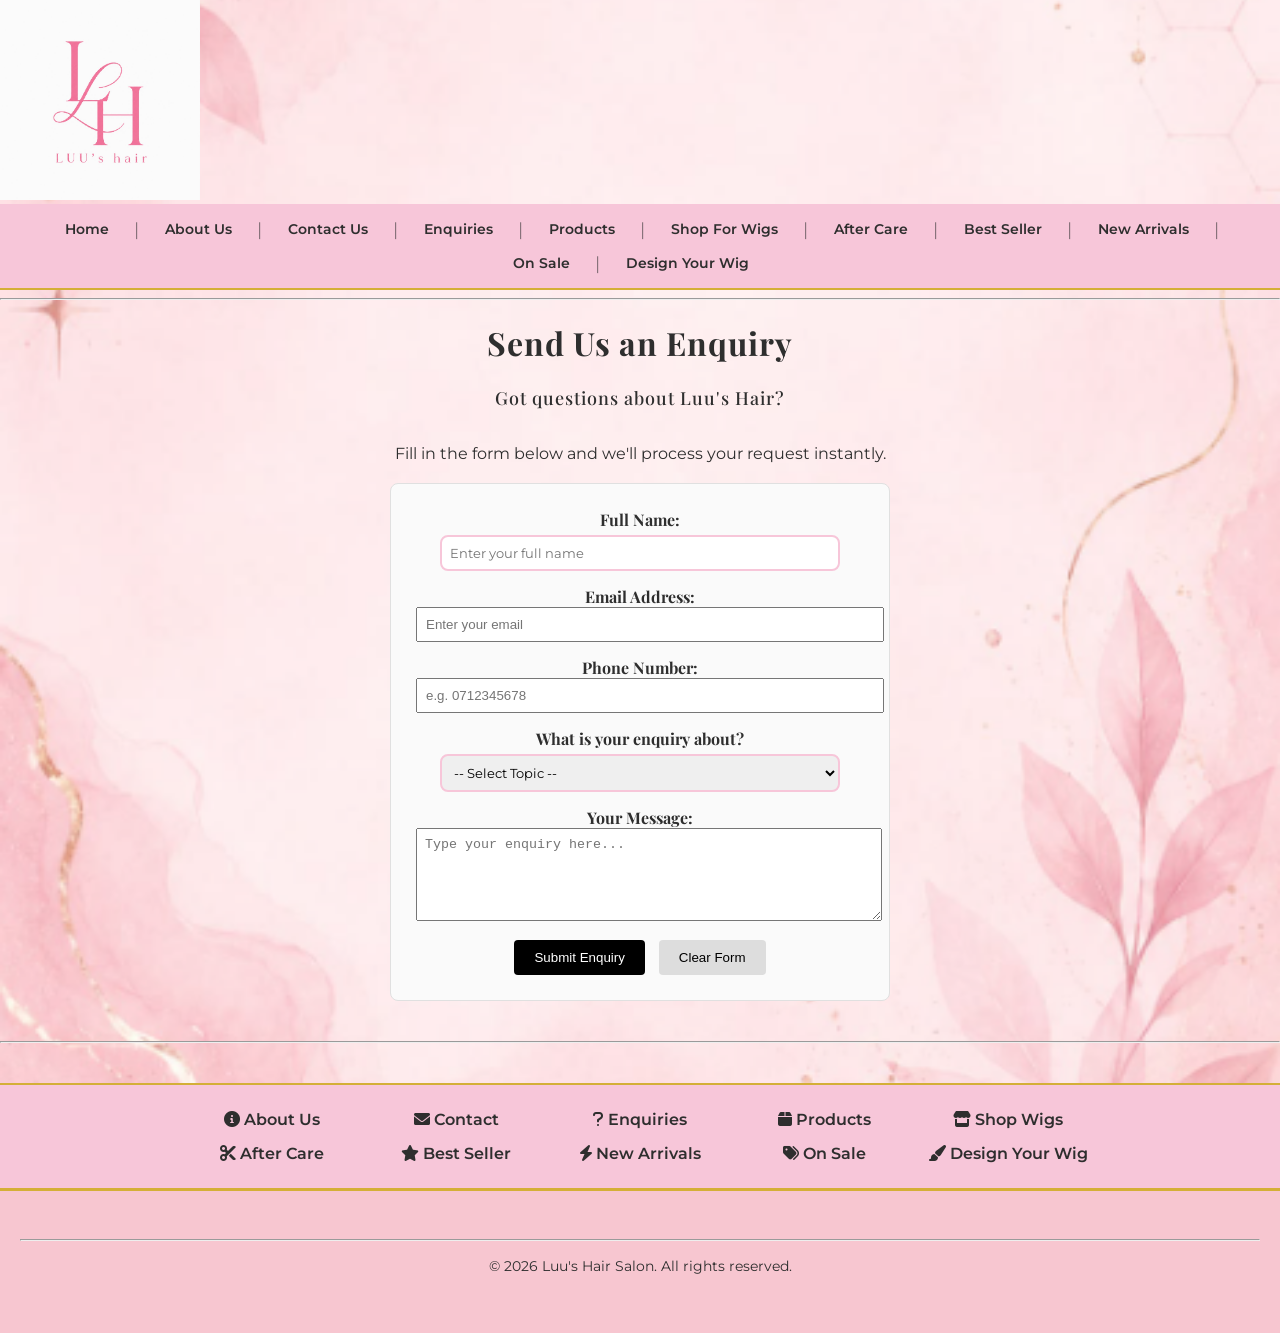
<file: luushair/enquiries.html>
<!DOCTYPE html>
<html lang="en">
<head>
    <meta charset="UTF-8">
    <meta name="viewport" content="width=device-width, initial-scale=1.0">
    <title>Customer Enquiries & Information | Luu's Hair</title>
    <!-- On-Page SEO Meta Tags -->
    <meta name="description" content="Have questions about Luu's Hair products, hair quality, or shipping times? Fill out our enquiry form to get immediate answers and support.">
    <meta name="keywords" content="Luu's Hair enquiries, customer support hair salon, wig questions, hair quality guide, delivery times">

    <link href="https://fonts.googleapis.com/css2?family=Montserrat:wght@400;500;600&family=Playfair+Display:wght@500;600;700&display=swap" rel="stylesheet">
    <link rel="stylesheet" href="css_assets/stylesheet.css">
    <link rel="stylesheet" href="https://cdnjs.cloudflare.com/ajax/libs/font-awesome/6.0.0/css/all.min.css">
    
    <style>
        .error-msg { color: #d9534f; font-size: 0.85rem; display: block; margin-top: 3px; }
        .enquiry-response {
            display: none;
            margin-top: 20px;
            padding: 15px;
            background-color: #f0fdf4;
            border: 1px solid #bbf7d0;
            border-radius: 6px;
            color: #166534;
        }
    </style>
</head>
<body>
    <header>
        <img src="_images/Logo.png" alt="Luu's Hair logo" width="200" height="200">
        <br>
        
        <nav align="center">
            <a href="index.html">Home</a> &nbsp;|&nbsp;
            <a href="aboutus.html">About Us</a> &nbsp;|&nbsp;
            <a href="contact.html">Contact Us</a> &nbsp;|&nbsp;
            <a href="enquiries.html">Enquiries</a> &nbsp;|&nbsp;
            <a href="products.html">Products</a> &nbsp;|&nbsp;
            <a href="shopwigs.html">Shop For Wigs</a> &nbsp;|&nbsp;
            <a href="aftercare.html">After Care</a> &nbsp;|&nbsp;
            <a href="bestseller.html">Best Seller</a> &nbsp;|&nbsp;
            <a href="newarrivals.html">New Arrivals</a> &nbsp;|&nbsp;
            <a href="onsale.html">On Sale</a> &nbsp;|&nbsp;
            <a href="designyourwig.html">Design Your Wig</a> &nbsp;
        </nav>

        <hr>
    </header>

    <!-- Main Content -->
    <main>
        <h1 align="center">Send Us an Enquiry</h1>
        <h3 align="center" class="about-subtitle">Got questions about Luu's Hair?</h3>
        <p align="center">Fill in the form below and we'll process your request instantly.</p>
        
        <div class="form-container" style="max-width: 500px; margin: 0 auto; background: #fafafa; padding: 25px; border-radius: 8px; border: 1px solid #e0e0e0;">
            <form id="enquiryForm" novalidate>
                
                <div style="margin-bottom: 15px;">
                    <label for="fullName"><b>Full Name:</b></label><br>
                    <input type="text" id="fullName" name="name" style="width:100%; padding: 8px;" placeholder="Enter your full name">
                    <span id="nameError" class="error-msg"></span>
                </div>
                
                <div style="margin-bottom: 15px;">
                    <label for="emailAddr"><b>Email Address:</b></label><br>
                    <input type="email" id="emailAddr" name="email" style="width:100%; padding: 8px;" placeholder="Enter your email">
                    <span id="emailError" class="error-msg"></span>
                </div>
                
                <div style="margin-bottom: 15px;">
                    <label for="phoneNum"><b>Phone Number:</b></label><br>
                    <input type="tel" id="phoneNum" name="phone" style="width:100%; padding: 8px;" placeholder="e.g. 0712345678">
                    <span id="phoneError" class="error-msg"></span>
                </div>
                
                <div style="margin-bottom: 15px;">
                    <label for="enquirySubject"><b>What is your enquiry about?</b></label><br>
                    <select id="enquirySubject" name="subject" style="width:100%; padding: 8px;">
                        <option value="">-- Select Topic --</option>
                        <option value="special">What makes Luu's Hair special?</option>
                        <option value="events">Upcoming Events & Pop-ups</option>
                        <option value="time">How long does it take to receive?</option>
                        <option value="durability">How long does the wig last?</option>
                        <option value="quality">Which hair is the best quality?</option>
                    </select>
                    <span id="subjectError" class="error-msg"></span>
                </div>
                
                <div style="margin-bottom: 15px;">
                    <label for="userMsg"><b>Your Message:</b></label><br>
                    <textarea id="userMsg" name="message" rows="5" style="width:100%; padding: 8px;" placeholder="Type your enquiry here..."></textarea>
                    <span id="msgError" class="error-msg"></span>
                </div>
                
                <button type="submit" style="padding: 10px 20px; background: #000; color: #fff; border: none; border-radius: 4px; cursor: pointer;">Submit Enquiry</button>
                <input type="reset" value="Clear Form" style="padding: 10px 20px; background: #ddd; border: none; border-radius: 4px; cursor: pointer; margin-left: 10px;">
            </form>

            <!-- Dynamic Processing Response (Rubric 4.1 Requirement) -->
            <div id="enquiryResponseBox" class="enquiry-response">
                <h3 style="margin-top: 0;">📋 Instant Enquiry Response</h3>
                <p id="responseContent"></p>
            </div>
        </div>
        
        <hr style="margin: 40px 0;">

        <section class="quick-links">
            <div class="quick-links-container">
                <a href="aboutus.html" class="footer-link"><i class="fa-solid fa-circle-info"></i> About Us</a>
                <a href="contact.html"><i class="fa-solid fa-envelope"></i> Contact</a>
                <a href="enquiries.html"><i class="fa-solid fa-question"></i> Enquiries</a>
                <a href="products.html"><i class="fa-solid fa-box"></i> Products</a>
                <a href="shopwigs.html"><i class="fa-solid fa-store"></i> Shop Wigs</a>
                <a href="aftercare.html"><i class="fa-solid fa-scissors"></i> After Care</a>
                <a href="bestseller.html"><i class="fa-solid fa-star"></i> Best Seller</a>
                <a href="newarrivals.html"><i class="fa-solid fa-bolt"></i> New Arrivals</a>
                <a href="onsale.html"><i class="fa-solid fa-tags"></i> On Sale</a>
                <a href="designyourwig.html"><i class="fa-solid fa-paintbrush"></i> Design Your Wig</a>
            </div>
        </section>
    </main>

    <footer>
        <hr>
        <p align="center">&copy; 2026 Luu's Hair Salon. All rights reserved.</p>
    </footer>
    <script src="js_assets/main.js"></script>

    <!-- JavaScript Validation & Automated Response Engine -->
    <script>
        document.getElementById("enquiryForm").addEventListener("submit", function(e) {
            e.preventDefault();
            let isValid = true;

            // Clear previous errors
            document.querySelectorAll(".error-msg").forEach(el => el.textContent = "");
            document.getElementById("enquiryResponseBox").style.display = "none";

            // Get form values
            const name = document.getElementById("fullName").value.trim();
            const email = document.getElementById("emailAddr").value.trim();
            const phone = document.getElementById("phoneNum").value.trim();
            const subject = document.getElementById("enquirySubject").value;
            const message = document.getElementById("userMsg").value.trim();

            // Validate Name
            if (name === "") {
                document.getElementById("nameError").textContent = "Please enter your full name.";
                isValid = false;
            }

            // Validate Email
            const emailPattern = /^[^ ]+@[^ ]+\.[a-z]{2,3}$/;
            if (email === "") {
                document.getElementById("emailError").textContent = "Please enter your email address.";
                isValid = false;
            } else if (!email.match(emailPattern)) {
                document.getElementById("emailError").textContent = "Please enter a valid email format.";
                isValid = false;
            }

            // Validate Subject Selection
            if (subject === "") {
                document.getElementById("subjectError").textContent = "Please select an enquiry topic.";
                isValid = false;
            }

            // Validate Message
            if (message === "") {
                document.getElementById("msgError").textContent = "Please type your message.";
                isValid = false;
            }

            // If valid, display automated response based on selected dropdown topic
            if (isValid) {
                let automatedAnswer = "";
                switch(subject) {
                    case "special":
                        automatedAnswer = "Luu's Hair stands out through 100% premium virgin hair sourcing, custom-tailored lace fittings, and personalized customer care.";
                        break;
                    case "events":
                        automatedAnswer = "Our next pop-up styling and exhibition event takes place next month in Pretoria. Check our New Arrivals page for updates!";
                        break;
                    case "time":
                        automatedAnswer = "Standard wig delivery takes 3 to 5 business days. Custom-designed wigs take 5 to 7 business days.";
                        break;
                    case "durability":
                        automatedAnswer = "With proper maintenance and regular use of our After Care guide, our human hair wigs last between 1 to 3 years.";
                        break;
                    case "quality":
                        automatedAnswer = "Our Super Double Drawn Vietnamese and Brazilian human hair options represent the highest tier of quality we offer.";
                        break;
                    default:
                        automatedAnswer = "Thank you for reaching out! Our team will review your message and reply via email within 24 hours.";
                }

                const responseHtml = `
                    Thank you, <b>${name}</b>! We have received your enquiry.<br><br>
                    <b>Instant Automated Response:</b><br>
                    <em>"${automatedAnswer}"</em><br><br>
                    A copy of your message has also been logged for our support team.
                `;

                document.getElementById("responseContent").innerHTML = responseHtml;
                document.getElementById("enquiryResponseBox").style.display = "block";
            }
        });
    </script>
</body>
</html>
</file>
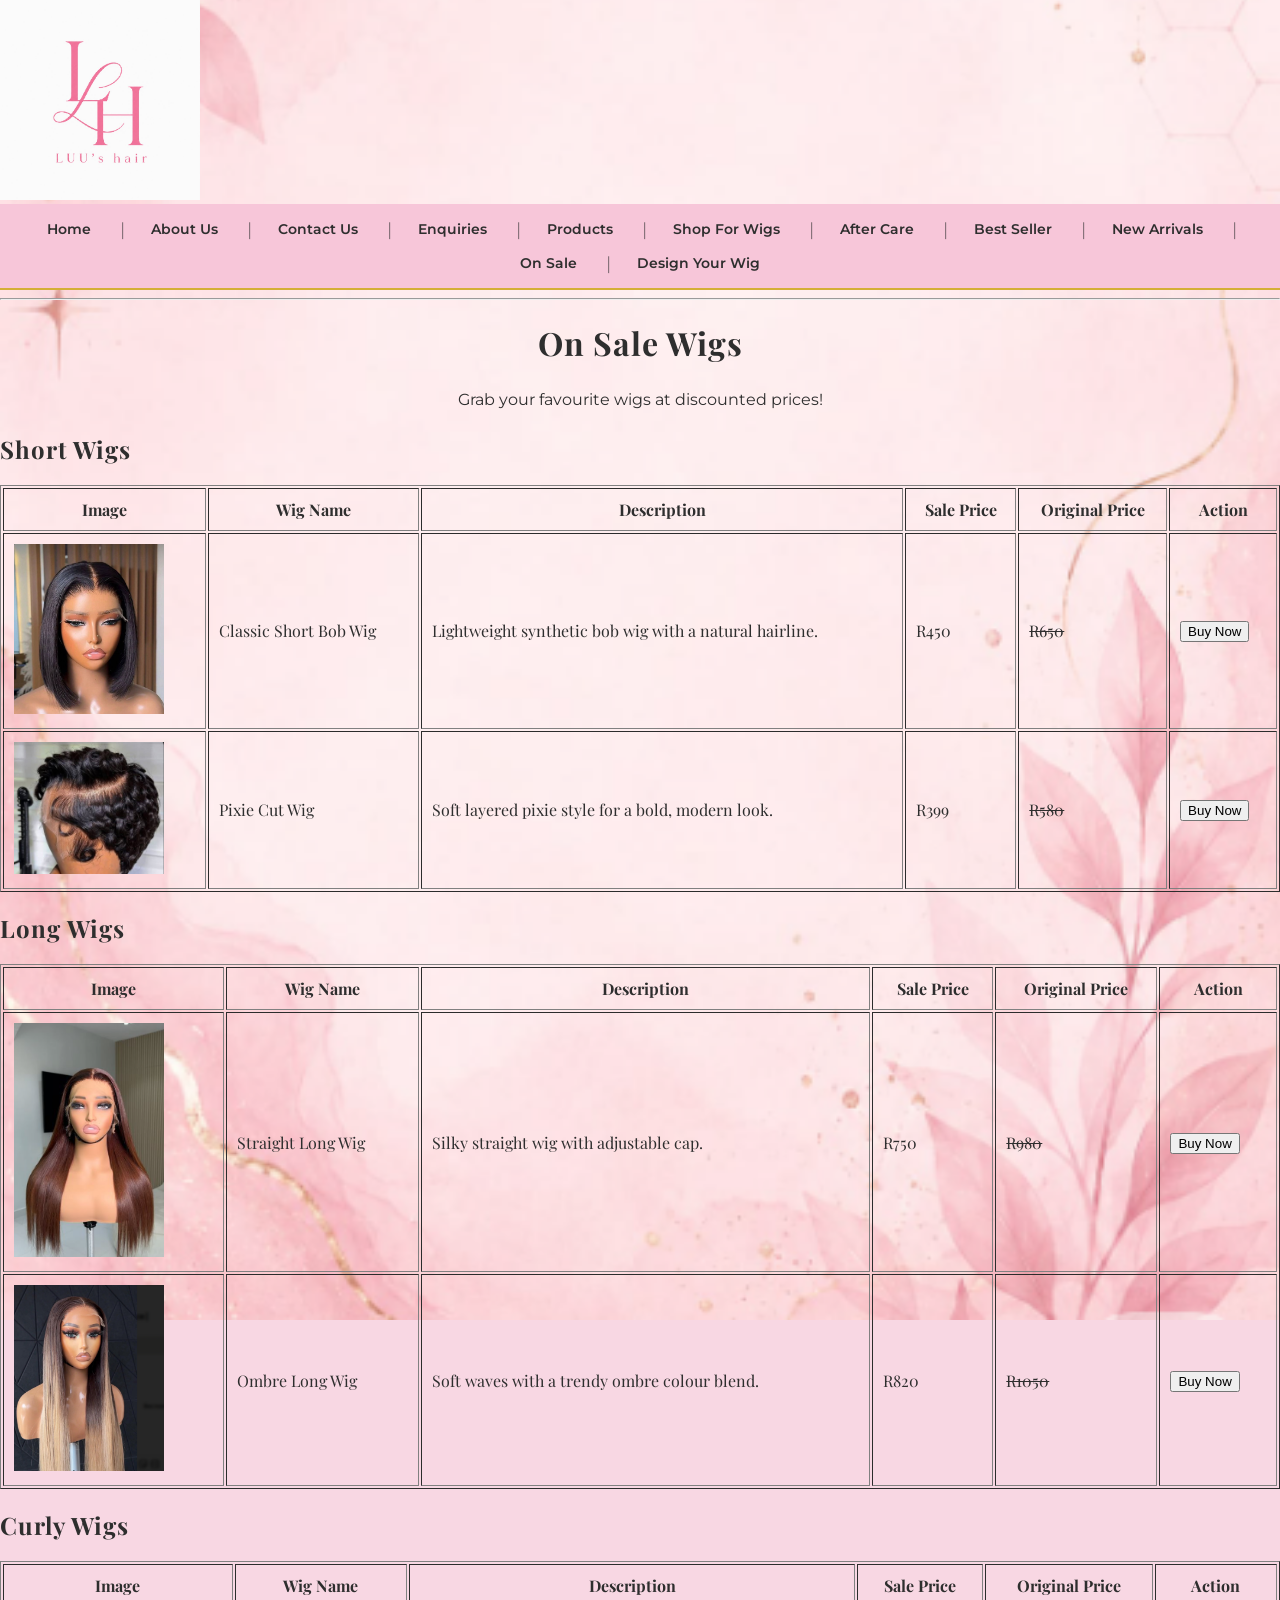
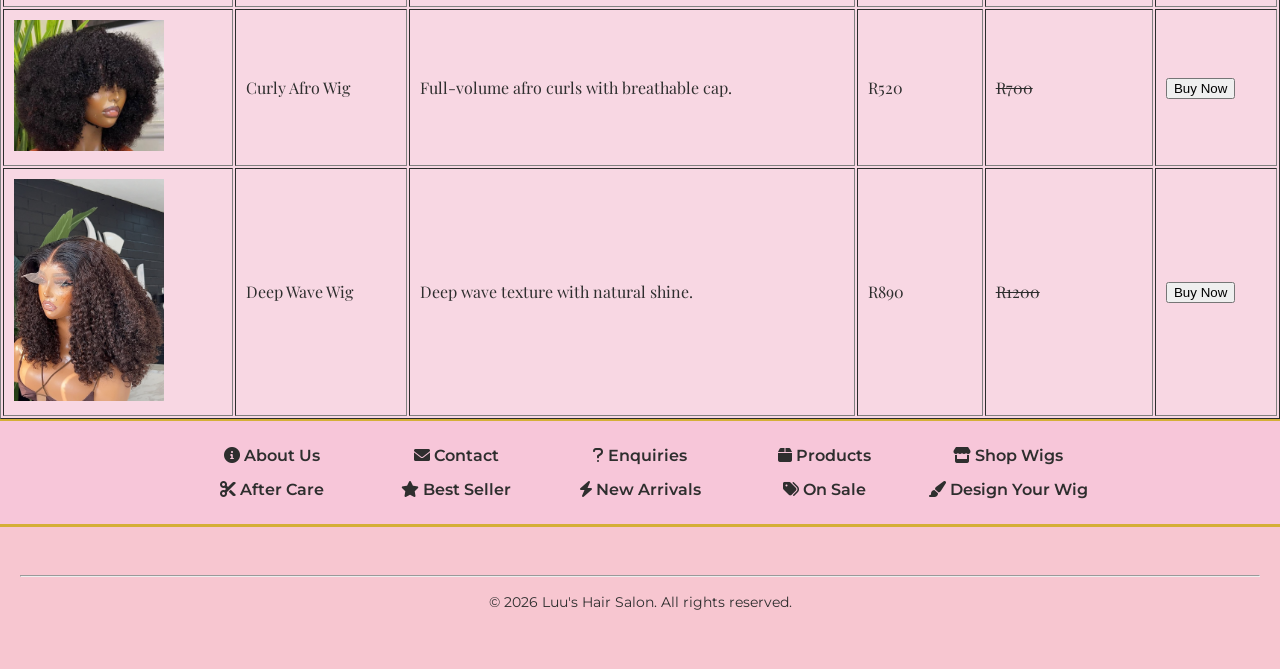
<file: luushair/onsale.html>
<!DOCTYPE html>
<html lang="en">
<head>
    <meta charset="UTF-8">
    <meta name="viewport" content="width=device-width, initial-scale=1.0">
    <title>Wigs On Sale & Special Discounts | Luu's Hair Salon</title>
    <!-- On-Page SEO Meta Tags -->
    <meta name="description" content="Shop discounted luxury wigs at Luu's Hair Salon. Save big on short bobs, long straight hair, ombre blends, and curly afro wigs in Pretoria.">
    <meta name="keywords" content="wigs on sale, discounted wigs, cheap human hair wigs, short bob sale, long ombre wig discount, Luu's Hair">

    <link rel="stylesheet" href="css_assets/stylesheet.css">
    <link rel="stylesheet" href="https://cdnjs.cloudflare.com/ajax/libs/font-awesome/6.0.0/css/all.min.css">
</head>
<body>

    <header>
        <!-- LOGO ON TOP LEFT -->
        <img src="_images/Logo.png" alt="Luu's Hair Logo" width="200" height="200">
        <br>

        <!-- MENU -->
        <nav align="center">
            <a href="index.html">Home</a>&nbsp; |&nbsp;
            <a href="aboutus.html">About Us</a>&nbsp; |&nbsp;
            <a href="contact.html">Contact Us</a>&nbsp; |&nbsp;
            <a href="enquiries.html">Enquiries</a>&nbsp; |&nbsp;
            <a href="products.html">Products</a>&nbsp; |&nbsp;
            <a href="shopwigs.html">Shop For Wigs</a>&nbsp; |&nbsp;
            <a href="aftercare.html">After Care</a>&nbsp; |&nbsp;
            <a href="bestseller.html">Best Seller</a>&nbsp; |&nbsp;
            <a href="newarrivals.html">New Arrivals</a>&nbsp; |&nbsp; 
            <a href="onsale.html">On Sale</a>&nbsp; |&nbsp;
            <a href="designyourwig.html">Design Your Wig</a>
        </nav>

        <hr>
    </header>

    <main>
        <h1 align="center">On Sale Wigs</h1>
        <p align="center">Grab your favourite wigs at discounted prices!</p>

        <!-- SHORT WIGS TABLE -->
        <h2>Short Wigs</h2>
        <table border="1" width="100%" cellpadding="10">
            <thead>
                <tr>
                    <th>Image</th>
                    <th>Wig Name</th>
                    <th>Description</th>
                    <th>Sale Price</th>
                    <th>Original Price</th>
                    <th>Action</th>
                </tr>
            </thead>
            <tbody>
                <tr>
                    <td><img src="_images/shortbobwig.png" width="150" alt="Short Bob Wig" class="lightbox-img"></td>
                    <td>Classic Short Bob Wig</td>
                    <td>Lightweight synthetic bob wig with a natural hairline.</td>
                    <td>R450</td>
                    <td><del>R650</del></td>
                    <td><button type="button">Buy Now</button></td>
                </tr>
                <tr>
                    <td><img src="_images/newpixiewig.png" width="150" alt="Pixie Cut Wig" class="lightbox-img"></td>
                    <td>Pixie Cut Wig</td>
                    <td>Soft layered pixie style for a bold, modern look.</td>
                    <td>R399</td>
                    <td><del>R580</del></td>
                    <td><button type="button">Buy Now</button></td>
                </tr>
            </tbody>
        </table>

        <!-- LONG WIGS TABLE -->
        <h2>Long Wigs</h2>
        <table border="1" width="100%" cellpadding="10">
            <thead>
                <tr>
                    <th>Image</th>
                    <th>Wig Name</th>
                    <th>Description</th>
                    <th>Sale Price</th>
                    <th>Original Price</th>
                    <th>Action</th>
                </tr>
            </thead>
            <tbody>
                <tr>
                    <td><img src="_images/straightnewwig.png" width="150" alt="Straight Long Wig" class="lightbox-img"></td>
                    <td>Straight Long Wig</td>
                    <td>Silky straight wig with adjustable cap.</td>
                    <td>R750</td>
                    <td><del>R980</del></td>
                    <td><button type="button">Buy Now</button></td>
                </tr>
                <tr>
                    <td><img src="_images/longombrewig.png" width="150" alt="Ombre Long Wig" class="lightbox-img"></td>
                    <td>Ombre Long Wig</td>
                    <td>Soft waves with a trendy ombre colour blend.</td>
                    <td>R820</td>
                    <td><del>R1050</del></td>
                    <td><button type="button">Buy Now</button></td>
                </tr>
            </tbody>
        </table>

        <!-- CURLY WIGS TABLE -->
        <h2>Curly Wigs</h2>
        <table border="1" width="100%" cellpadding="10">
            <thead>
                <tr>
                    <th>Image</th>
                    <th>Wig Name</th>
                    <th>Description</th>
                    <th>Sale Price</th>
                    <th>Original Price</th>
                    <th>Action</th>
                </tr>
            </thead>
            <tbody>
                <tr>
                    <td><img src="_images/afrowig.png" width="150" alt="Curly Afro Wig" class="lightbox-img"></td>
                    <td>Curly Afro Wig</td>
                    <td>Full‑volume afro curls with breathable cap.</td>
                    <td>R520</td>
                    <td><del>R700</del></td>
                    <td><button type="button">Buy Now</button></td>
                </tr>
                <tr>
                    <td><img src="_images/newdeepwavewig.png" width="150" alt="Deep Wave Wig" class="lightbox-img"></td>
                    <td>Deep Wave Wig</td>
                    <td>Deep wave texture with natural shine.</td>
                    <td>R890</td>
                    <td><del>R1200</del></td>
                    <td><button type="button">Buy Now</button></td>
                </tr>
            </tbody>
        </table>

        <!-- Lightbox Modal Container Structure -->
        <div id="lightbox-modal" class="modal-overlay">
            <span class="close-btn" id="lightboxClose">&times;</span>
        </div>

        <section class="quick-links">
            <div class="quick-links-container">
                <a href="aboutus.html" class="footer-link"><i class="fa-solid fa-circle-info"></i> About Us</a>
                <a href="contact.html"><i class="fa-solid fa-envelope"></i> Contact</a>
                <a href="enquiries.html"><i class="fa-solid fa-question"></i> Enquiries</a>
                <a href="products.html"><i class="fa-solid fa-box"></i> Products</a>
                <a href="shopwigs.html"><i class="fa-solid fa-store"></i> Shop Wigs</a>
                <a href="aftercare.html"><i class="fa-solid fa-scissors"></i> After Care</a>
                <a href="bestseller.html"><i class="fa-solid fa-star"></i> Best Seller</a>
                <a href="newarrivals.html"><i class="fa-solid fa-bolt"></i> New Arrivals</a>
                <a href="onsale.html"><i class="fa-solid fa-tags"></i> On Sale</a>
                <a href="designyourwig.html"><i class="fa-solid fa-paintbrush"></i> Design Your Wig</a>
            </div>
        </section>
    </main>

    <footer align="center">
        <hr>
        <p>&copy; 2026 Luu's Hair Salon. All rights reserved.</p>
    </footer>

    <script src="js_assets/main.js"></script>
</body>
</html>
</file>
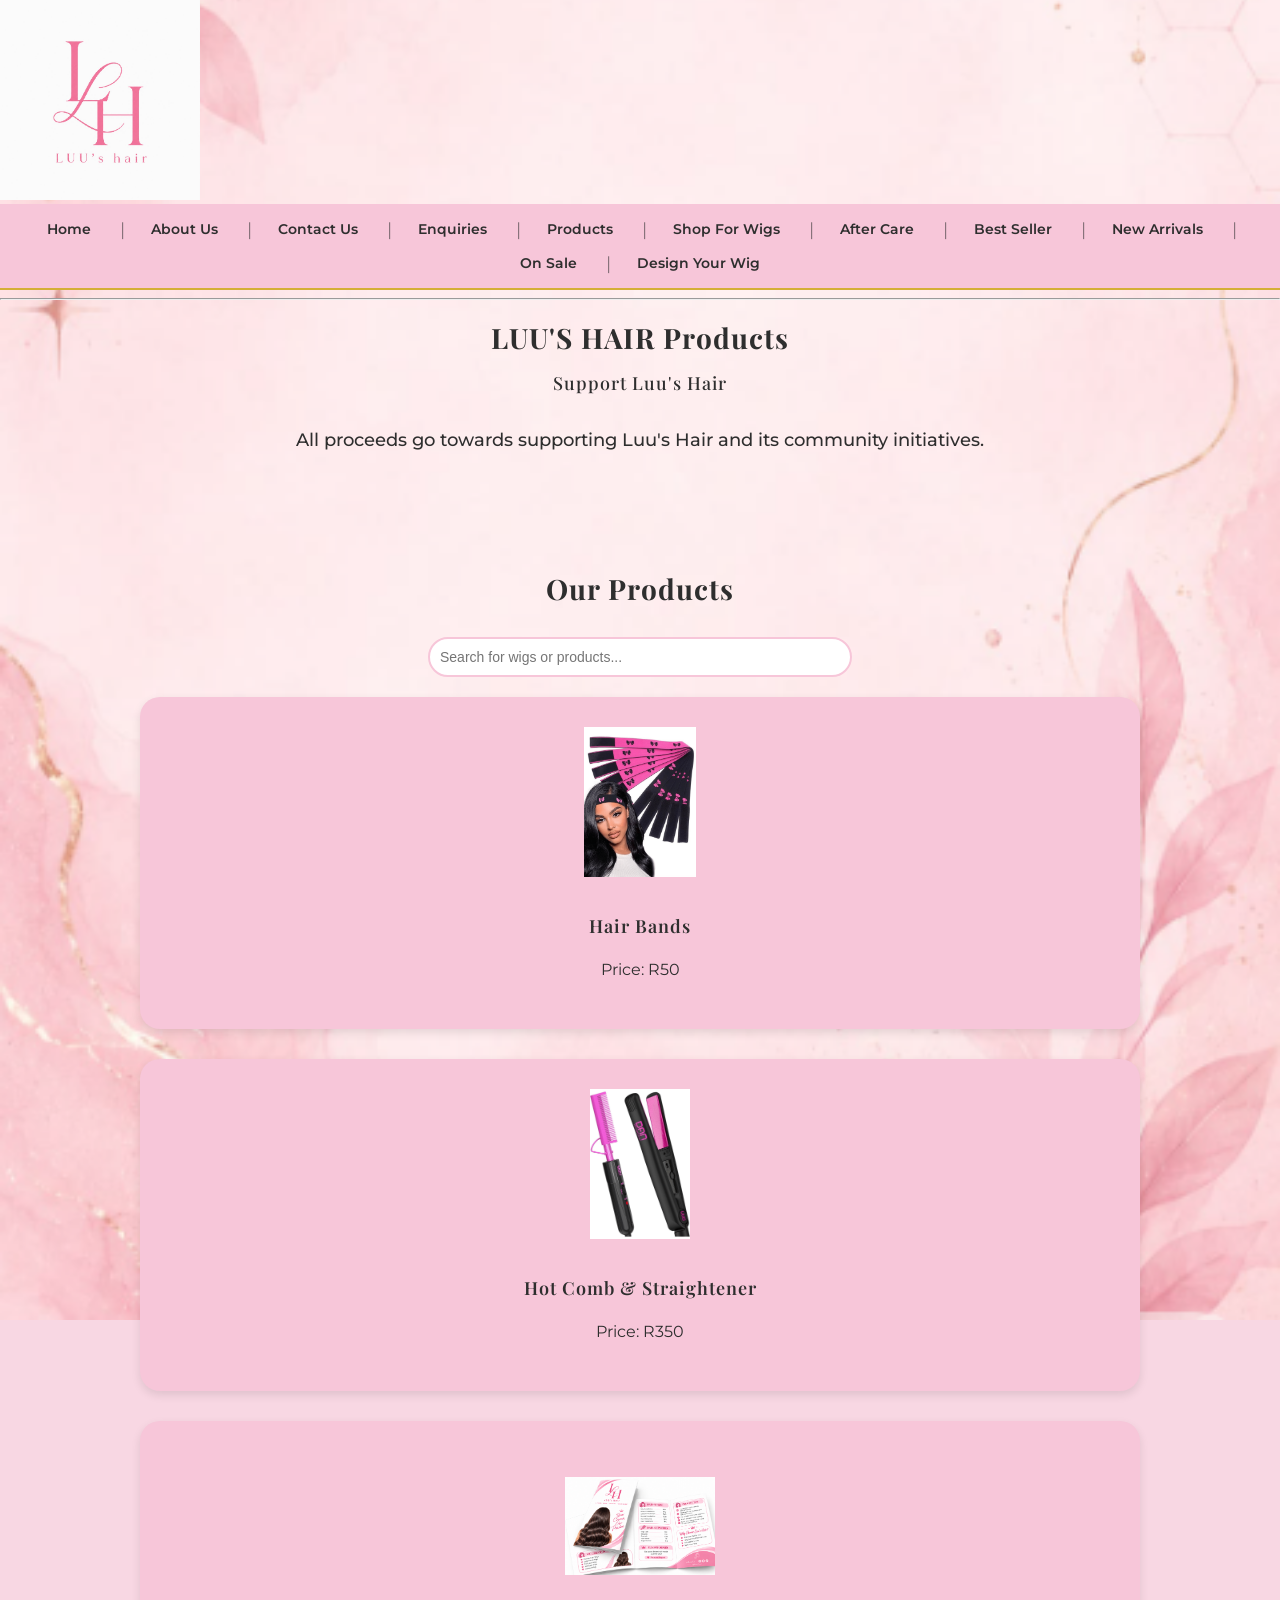
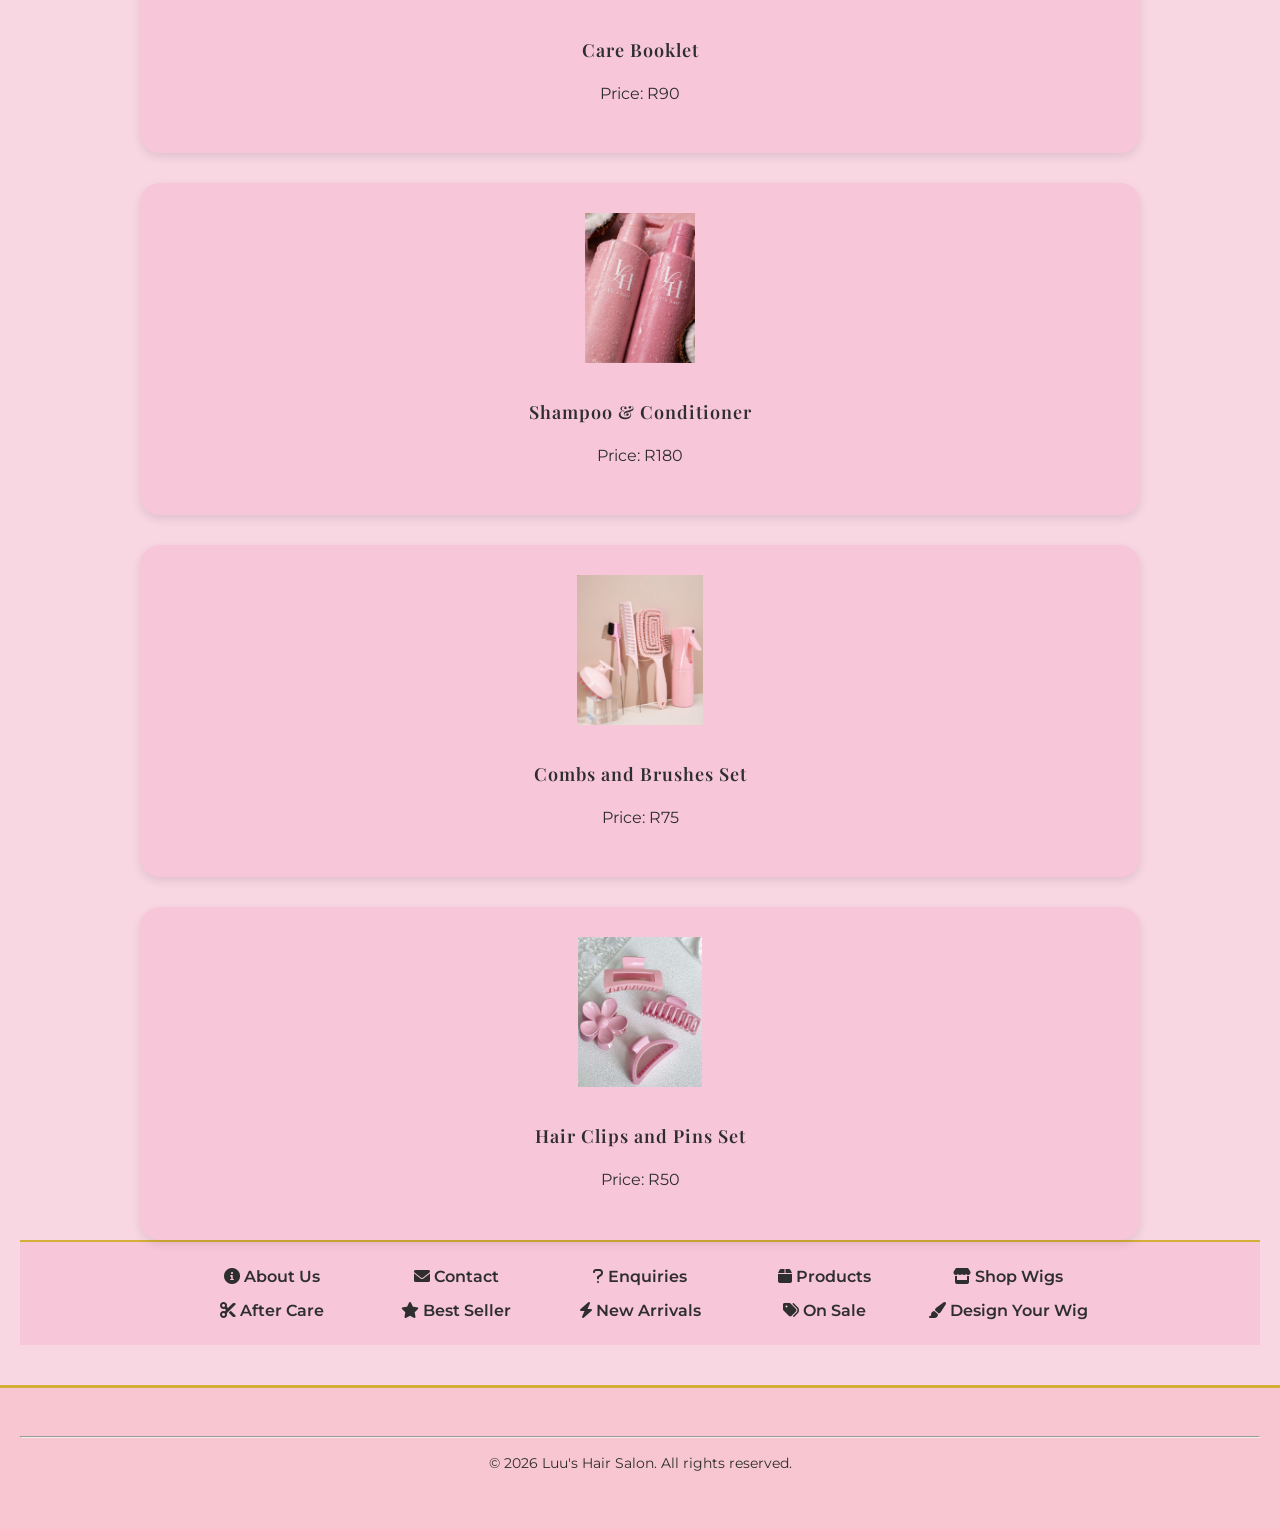
<file: luushair/products.html>
<!DOCTYPE html>
<html lang="en">
<head>
    <meta charset="UTF-8">
    <meta name="viewport" content="width=device-width, initial-scale=1.0">
    <title>Hair Care Products & Accessories | Luu's Hair Salon</title>
    <meta name="description" content="Shop professional hair care products, hot combs, shampoos, conditioner, hair bands, and accessories at Luu's Hair Salon in Pretoria.">
    <meta name="keywords" content="hair care products, hot comb, shampoo and conditioner, hair bands, brushes set, Luu's Hair accessories">

    <link href="https://fonts.googleapis.com/css2?family=Montserrat:wght@400;500;600&family=Playfair+Display:wght@500;600;700&display=swap" rel="stylesheet">
    <link rel="stylesheet" href="css_assets/stylesheet.css">
    <link rel="stylesheet" href="https://cdnjs.cloudflare.com/ajax/libs/font-awesome/6.0.0/css/all.min.css">
</head>
<body>
    <header>
        <!---- LOGO ON TOP LEFT ----->
        <img src="_images/Logo.png" alt="Luu's Hair Logo" width="200" height="200">
        <br>

        <!---- MENU ------>
        <nav align="center">
            <a href="index.html">Home</a>&nbsp; |&nbsp;
            <a href="aboutus.html">About Us</a>&nbsp; |&nbsp;
            <a href="contact.html">Contact Us</a>&nbsp; |&nbsp;
            <a href="enquiries.html">Enquiries</a>&nbsp; |&nbsp;
            <a href="products.html">Products</a>&nbsp; |&nbsp;
            <a href="shopwigs.html">Shop For Wigs</a>&nbsp; |&nbsp;
            <a href="aftercare.html">After Care</a>&nbsp; |&nbsp;
            <a href="bestseller.html">Best Seller</a>&nbsp; |&nbsp;
            <a href="newarrivals.html">New Arrivals</a>&nbsp; |&nbsp; 
            <a href="onsale.html">On Sale</a>&nbsp; |&nbsp;
            <a href="designyourwig.html">Design Your Wig</a>
        </nav>
        
        <hr>
    </header>

    <main>
        <h1 align="center" class="about-title">LUU'S HAIR Products</h1>
        <h2 align="center" class="about-subtitle">Support Luu's Hair</h2>
        <p align="center" class="about-subtitle">All proceeds go towards supporting Luu's Hair and its community initiatives.</p>
        <br>

        <section class="products-section">
            <h2 class="products-title">Our Products</h2>
<div class="search-container" style="text-align: center; margin: 20px 0;">
    <input type="text" id="productSearchInput" placeholder="Search for wigs or products..." style="padding: 10px; width: 60%; max-width: 400px; border: 2px solid #f7c6d9; border-radius: 20px; font-size: 14px;">
</div>

            <div class="products-grid">
                <div class="product-box">
                    <img src="_images/Hairband.png" alt="Hair Band">
                    <h3>Hair Bands</h3>
                    <p>Price: R50</p>
                </div>

                <div class="product-box">
                    <img src="_images/HotCombandStraighten.png" alt="Comb & Straightener">
                    <h3>Hot Comb & Straightener</h3>
                    <p>Price: R350</p>
                </div>

                <div class="product-box">
                    <img src="_images/booklet.png" alt="Booklet">
                    <h3>Care Booklet</h3>
                    <p>Price: R90</p>
                </div>

                <div class="product-box">
                    <img src="_images/shampoo.png" alt="Shampoo & Conditioner">
                    <h3>Shampoo & Conditioner</h3>
                    <p>Price: R180</p>
                </div>

                <div class="product-box">
                    <img src="_images/combs.png" alt="combs and brushes set">
                    <h3>Combs and Brushes Set</h3>
                    <p>Price: R75</p>
                </div>

                <div class="product-box">
                    <img src="_images/hair-clips.png" alt="hair clips and pins set">
                    <h3>Hair Clips and Pins Set</h3>
                    <p>Price: R50</p>
                </div>
            </div>

            <section class="quick-links">
                <div class="quick-links-container">
                    <a href="aboutus.html" class="footer-link"><i class="fa-solid fa-circle-info"></i> About Us</a>
                    <a href="contact.html"><i class="fa-solid fa-envelope"></i> Contact</a>
                    <a href="enquiries.html"><i class="fa-solid fa-question"></i> Enquiries</a>
                    <a href="products.html"><i class="fa-solid fa-box"></i> Products</a>
                    <a href="shopwigs.html"><i class="fa-solid fa-store"></i> Shop Wigs</a>
                    <a href="aftercare.html"><i class="fa-solid fa-scissors"></i> After Care</a>
                    <a href="bestseller.html"><i class="fa-solid fa-star"></i> Best Seller</a>
                    <a href="newarrivals.html"><i class="fa-solid fa-bolt"></i> New Arrivals</a>
                    <a href="onsale.html"><i class="fa-solid fa-tags"></i> On Sale</a>
                    <a href="designyourwig.html"><i class="fa-solid fa-paintbrush"></i> Design Your Wig</a>
                </div>
            </section>
        </section>
    </main>

    <footer>
        <hr>
        <p align="center">&copy; 2026 Luu's Hair Salon. All rights reserved.</p>
    </footer>
    <script src="js_assets/main.js"></script>
    
</body>
</html>
</file>
<file: luushair/css_assets/stylesheet.css>
/* Google Fonts */
@import url('https://fonts.googleapis.com/css2?family=Montserrat:wght@400;500;600&family=Playfair+Display:wght@500;600;700&display=swap');

/* Base Styles */
body {
    font-family: 'Playfair Display', serif;
    background-color: #f8d7e3;
    background-image: url("../_images/background.png");
    background-size: cover;
    background-repeat: no-repeat;
    background-attachment: fixed;
    background-position: center;
    color: #2e2e2e;
    margin: 0;
    padding: 0;
}

h1, h2, h3 {
    font-family: 'Playfair Display', serif;
    letter-spacing: 1px;
}

p {
    font-family: 'Montserrat', sans-serif;
    line-height: 1.7;
}

img {
    max-width: 100%;
    height: auto;
}

.gold {
    color: #d4af37;
}

/* Logo */
.logo {
    text-align: center;
    padding: 25px 0;
}

.logo img {
    width: 120px;
    border: 2px solid #d4af37;
    padding: 10px;
    border-radius: 10px;
    box-shadow: 0 0 15px rgba(212, 175, 55, 0.3);
}

/* Navigation */
nav, .menu {
    background-color: #f7c6d9;
    padding: 12px 15px;
    text-align: center;
    border-bottom: 2px solid #d4af37;
    display: flex;
    flex-wrap: wrap;
    justify-content: center;
    align-items: center;
    gap: 8px 14px;
}

nav a, .menu a {
    color: #2e2e2e;
    text-decoration: none;
    font-size: 13px;
    font-weight: 600;
    position: relative;
    font-family: 'Montserrat', sans-serif;
    display: inline-block;
    padding: 4px 0;
    transition: color 0.3s ease;
}

nav a:hover, .menu a:hover {
    color: #d4af37;
}

nav a::after, .menu a::after {
    content: "";
    position: absolute;
    width: 0%;
    height: 2px;
    background-color: #d4af37;
    left: 0;
    bottom: 0px;
    transition: width 0.3s ease;
}

nav a:hover::after, .menu a:hover::after {
    width: 100%;
}

/* Buttons */
.btn, .shop-btn {
    padding: 12px 25px;
    border-radius: 30px;
    font-size: 16px;
    font-weight: 600;
    font-family: 'Montserrat', sans-serif;
    cursor: pointer;
    border: 2px solid #d4af37;
    transition: 0.3s;
    text-decoration: none; 
    display: inline-block;
}

.shop-btn {
    background-color: #d4af37; 
    color: #ffffff;
    border: none;
}

.shop-btn:hover {
    background-color: #b9972f;
    transform: scale(1.05);
}

.btn-pink {
    background-color: #f7c6d9;
    color: #2e2e2e;
}

.btn-grey {
    background-color: #2e2e2e;
    color: #ffffff;
}

.btn:hover {
    transform: scale(1.05);
    box-shadow: 0 0 15px rgba(212, 175, 55, 0.4);
}

/* Welcome Section */
.welcome {
    text-align: center;
    padding: 60px 20px;
}

.welcome h2 {
    font-size: 36px;
    color: #2e2e2e;
}

.welcome p {
    max-width: 700px;
    margin: auto;
    font-size: 18px;
}

/* Collections & Highlights */
.collections, .highlights {
    display: flex;
    justify-content: center;
    flex-wrap: wrap;
    gap: 25px;
    padding: 40px 20px;
}

.collection-card {
    background-color: white;
    padding: 25px;
    width: 100%;
    max-width: 280px;
    text-align: center;
    border-radius: 15px;
    border: 2px solid #f7c6d9;
    box-shadow: 0 0 15px rgba(0,0,0,0.1);
    transition: 0.3s;
}

.collection-card:hover {
    transform: translateY(-10px);
    border-color: #d4af37;
}

.highlight {
    text-align: center;
    width: 100%;
    max-width: 180px;
}

.highlight i {
    font-size: 40px;
    color: #f7c6d9;
    margin-bottom: 10px;
}

/* Quick Links & Footer */
.quick-links {
    background-color: #f7c6d9; 
    border-top: 2px solid #d4af37; 
    padding: 25px 0;
    text-align: center;
}

.quick-links-container a {
    color: #2e2e2e;
    text-decoration: none;
    margin: 0 15px;
    font-family: 'Montserrat', sans-serif;
    font-weight: 600;
    transition: color 0.3s, transform 0.3s;
    display: inline-block;
}

.quick-links-container a:hover {
    color: #d4af37;
    transform: scale(1.1);
}

footer {
    background-color: #f7c6d0;
    color: #2e2e2e;
    padding: 40px 20px;
    text-align: center;
    border-top: 3px solid #d4af37;
}

footer h3 {
    color: #2e2e2e;
}

footer p {
    font-size: 14px;
}

/* About Section */
.about-container {
    text-align: center;
    padding: 40px 20px;
}

.about-title {
    font-size: 40px;
    font-weight: 700;
    margin-bottom: 10px;
}

.about-subtitle {
    font-size: 18px;
    font-weight: 500;
    color: #2e2e2e;
    margin-bottom: 30px;
}

.about-block {
    background-color: #f7c6d9; 
    padding: 40px 20px;
    border-radius: 20px;
    max-width: 800px;
    margin: auto;
    box-shadow: 0px 4px 10px rgba(0,0,0,0.1);
}

.manager-section {
    margin: 30px 0;
}

.manager-photo {
    width: 180px;
    height: 180px;
    border-radius: 50%;
    object-fit: cover;
    border: 4px solid #ffffff;
}

.manager-name {
    font-size: 24px;
    font-weight: 700;
    margin-top: 10px;
}

.manager-tagline {
    font-style: italic;
    color: #2e2e2e;
}

.meet-title {
    font-size: 28px;
    font-weight: 700;
    margin-top: 20px;
}

/* Products Section */
.products-section {
    text-align: center;
    padding: 40px 20px;
}

.products-title {
    font-size: 36px;
    font-weight: 700;
    margin-bottom: 30px;
    color: #2e2e2e;
}

.products-grid {
    display: grid;
    grid-template-columns: repeat(auto-fit, minmax(250px, 1fr));
    gap: 30px;
    max-width: 1000px;
    margin: auto;
}

.product-box {
    background-color: #f7c6d9;
    padding: 30px;
    border-radius: 20px;
    box-shadow: 0px 4px 10px rgba(0,0,0,0.1);
    transition: transform 0.3s;
}

.product-box:hover {
    transform: translateY(-5px);
}

.product-box img {
    width: 150px;
    height: 150px;
    object-fit: contain;
    margin-bottom: 15px;
}

.product-box h3 {
    font-size: 18px;
    font-weight: 600;
    color: #2e2e2e;
}

/* Hero Section */
.hero {
    background-image: url("../_images/background.png");
    background-size: cover;
    background-position: center;
    background-repeat: no-repeat;
    min-height: 80vh;
    display: flex;
    justify-content: center;
    align-items: center;
    text-align: center;
    position: relative;
    padding: 40px 20px;
}

.hero::before {
    content: "";
    position: absolute;
    inset: 0;
    background-color: rgba(247, 198, 217, 0.35); 
}

.hero-content {
    position: relative;
    z-index: 3;
    color: #2e2e2e;
    font-family: 'Playfair Display', serif;
}

.hero-content h1 {
    font-size: 48px;
    font-weight: 700;
    margin-bottom: 20px;
}

.hero-small-img {
    position: absolute;
    left: 5%;
    top: 20%;
    width: 180px;
    height: auto;
    object-fit: cover;
    padding: 12px;
    background: white;
    border: 2px solid #ffffff;
    border-radius: 10px;
    transform: rotate(-6deg);
    box-shadow: 0px 10px 20px rgba(0,0,0,0.25);
    z-index: 2;
    transition: transform 0.3s;
}

.hero-small-img:hover {
    transform: rotate(-6deg) translateY(-5px);
}

.hero-small-img-right {
    position: absolute;
    right: 5%;
    top: 20%;
    width: 180px;
    height: auto;
    object-fit: cover;
    padding: 12px;
    background: white;
    border: 2px solid #ffffff;
    border-radius: 10px;
    transform: rotate(6deg);
    box-shadow: 0px 10px 20px rgba(0,0,0,0.25);
    z-index: 2;
    transition: transform 0.3s;
}

.hero-small-img-right:hover {
    transform: rotate(6deg) translateY(-5px);
}

.fall-animation {
    animation: fallIn 1.2s ease-out forwards;
    opacity: 0;
}

@keyframes fallIn {
    0% {
        transform: translateY(-120px) rotate(-8deg);
        opacity: 0;
    }
    60% {
        transform: translateY(20px) rotate(3deg);
        opacity: 1;
    }
    100% {
        transform: translateY(0) rotate(0deg);
        opacity: 1;   
    }
}

/* Forms */
.form-container {
    width: 100%;
    max-width: 600px;
    margin: 0 auto;
    text-align: center;
    padding: 30px 20px;
    box-sizing: border-box;
}

.form-container select,
.form-container input[type="text"] {
    width: 100%;
    max-width: 400px;
    padding: 10px;
    border-radius: 8px;
    border: 2px solid #f7c6d9;
    font-family: 'Montserrat', sans-serif;
    margin-top: 5px;
    box-sizing: border-box;
}

/* Team Section */
.team-section {
    text-align: center;
    padding: 40px 20px;
    background-color: #f7c6d9; 
}

.team-title {
    font-family: 'Playfair Display', serif;
    font-size: 32px;
    margin-bottom: 30px;
    color: #2e2e2e;
}

.team-container {
    display: flex;
    justify-content: center;
    flex-wrap: wrap;
    gap: 30px;
}

.team-card {
    background: rgb(220, 135, 175);
    padding: 20px;
    width: 100%;
    max-width: 250px;
    border-radius: 15px;
    box-shadow: 0px 4px 12px rgba(0,0,0,0.1);
    transition: transform 0.3s;
}

.team-card:hover {
    transform: translateY(-5px);
}

.team-card img {
    width: 150px;
    height: 150px;
    object-fit: cover;
    border-radius: 50%;
    margin-bottom: 15px;
    border: 6px solid #ffffff;
}

.team-card h3 {
    font-family: 'Montserrat', sans-serif;
    font-size: 20px;
    margin-bottom: 5px;
}

.team-card p {
    font-family: 'Montserrat', sans-serif;
    font-size: 15px;
    color: #555;
}

/* ==========================================
   MOBILE & TABLET RESPONSIVE STYLES
   ========================================== */

/* Tablets & Small Laptops (under 992px) */
@media screen and (max-width: 992px) {
    nav {
        padding: 10px;
    }
    nav a {
        font-size: 13px;
        padding: 6px 10px;
    }
}

/* Mobile Devices (under 768px) */
@media screen and (max-width: 768px) {
    
    /* 1. Mobile Navigation Transformation */
    nav {
        display: flex;
        flex-direction: column; /* Stack menu items vertically */
        align-items: center;
        gap: 8px;
        padding: 15px 10px;
        background-color: rgba(255, 255, 255, 0.95);
        border-bottom: 2px solid #f7c6d9;
    }

    nav a {
        width: 90%;
        text-align: center;
        padding: 10px 0;
        font-size: 14px;
        border-bottom: 1px solid #f2f2f2;
        border-radius: 4px;
    }

    nav a:last-child {
        border-bottom: none;
    }

    /* 2. Mobile Typography Scaling */
    h1 { font-size: 24px !important; }
    h2 { font-size: 20px !important; }
    h3 { font-size: 18px !important; }
    p, li { font-size: 14px !important; line-height: 1.6; }

    /* 3. Product Grid & Container Adaptations */
    .products-grid, 
    .product-box-container {
        display: flex;
        flex-direction: column;
        align-items: center;
        width: 100%;
    }

    .product-box {
        width: 90% !important;
        max-width: 320px;
        margin: 10px auto;
    }

    /* 4. Responsive Media & Embeds */
    img {
        max-width: 100%;
        height: auto;
    }

    iframe {
        width: 100% !important;
        height: 300px !important;
    }

    /* 5. Search Bar Scaling */
    #productSearchInput {
        width: 85% !important;
    }
}
@media screen and (max-width: 992px) {
    nav {
        padding: 10px;
    }
    nav a {
        font-size: 13px;
        padding: 6px 10px;
    }
}

/* Mobile Devices (under 768px) */
@media screen and (max-width: 768px) {
    
    /* 1. Mobile Navigation Transformation */
    nav {
        display: flex;
        flex-direction: column; /* Stack menu items vertically */
        align-items: center;
        gap: 8px;
        padding: 15px 10px;
        background-color: rgba(255, 255, 255, 0.95);
        border-bottom: 2px solid #f7c6d9;
    }

    nav a {
        width: 90%;
        text-align: center;
        padding: 10px 0;
        font-size: 14px;
        border-bottom: 1px solid #f2f2f2;
        border-radius: 4px;
    }

    nav a:last-child {
        border-bottom: none;
    }

    /* 2. Mobile Typography Scaling */
    h1 { font-size: 24px !important; }
    h2 { font-size: 20px !important; }
    h3 { font-size: 18px !important; }
    p, li { font-size: 14px !important; line-height: 1.6; }

    /* 3. Product Grid & Container Adaptations */
    .products-grid, 
    .product-box-container {
        display: flex;
        flex-direction: column;
        align-items: center;
        width: 100%;
    }

    .product-box {
        width: 90% !important;
        max-width: 320px;
        margin: 10px auto;
    }

    /* 4. Responsive Media & Embeds */
    img {
        max-width: 100%;
        height: auto;
    }

    iframe {
        width: 100% !important;
        height: 300px !important;
    }

    /* 5. Search Bar Scaling */
    #productSearchInput {
        width: 85% !important;
    }
}

    .welcome h2, .products-title, .about-title {
        font-size: 28px;
    }

    /* Hide decorative hero images on mobile to prevent overlapping main content */
    .hero-small-img, 
    .hero-small-img-right {
        display: none;
    }

    /* Stack items vertically */
    .collections, .highlights, .team-container {
        flex-direction: column;
        align-items: center;
    }

    .collection-card, .highlight, .team-card {
        max-width: 100%;
    }

    /* Adjust grids */
    .products-grid {
        grid-template-columns: 1fr;
    }

    /* Spacing fixes */
    nav a, .menu a {
        margin: 0 8px;
        font-size: 14px;
    }

    .quick-links-container a {
        display: block;
        margin: 10px 0;
    }

    .about-block {
        padding: 20px 15px;
    }

.social-section {
  text-align: center;
  margin: 20px 0;
}

/* Heading */
.social-heading {
  font-family: "Playfair Display", serif;
  font-size: 16px;
  letter-spacing: 0.15em;
  text-transform: uppercase;
  color: #d4af37;          /* gold */
  margin-bottom: 12px;
}

/* Icons row */
.social-icons {
  display: flex;
  gap: 14px;
  justify-content: center;
}

/* Icon style */
.social-icon {
  width: 48px;
  height: 48px;
  border-radius: 50%;
  background: #fff7fb;     /* baby pink */
  border: 2px solid #d4af37;
  display: flex;
  align-items: center;
  justify-content: center;
  color: #d4af37;
  font-size: 22px;
  transition: all 0.25s ease;
  text-decoration: none;
}

/* Hover */
.social-icon:hover {
  background: #d4af37;
  color: #fff;
  transform: translateY(-4px);
  box-shadow: 0 6px 14px rgba(0, 0, 0, 0.15);
}

/* Subtle tint */
.social-icon.instagram { background: #fff3f7; }
.social-icon.tiktok { background: #f5f0ff; }
.subscribe-section {
  background: #f8c9d8; /* soft pink */
  padding: 40px;
  display: flex;
  justify-content: space-between;
  align-items: center;
  border-radius: 20px;
  margin: 40px auto;
  max-width: 1000px;
  border: 3px solid #d4af37; /* gold border */
}

.subscribe-left h2 {
  font-family: "Playfair Display", serif;
  font-size: 32px;
  font-weight: 700;
  color: #000;
  margin-bottom: 20px;
}

.subscribe-btn {
  background: #ffffff;
  color: #000;
  padding: 12px 28px;
  border-radius: 8px;
  border: 2px solid #d4af37;
  font-size: 16px;
  font-weight: 600;
  cursor: pointer;
  transition: 0.3s ease;
}

.subscribe-btn:hover {
  background: #d4af37;
  color: #fff;
  transform: translateY(-3px);
}

.subscribe-right {
  text-align: center;
  max-width: 300px;
}

/* Envelope drawing */
.envelope {
  width: 120px;
  height: 80px;
  background: #fff;
  border: 3px solid #d4af37;
  border-radius: 10px;
  margin: 0 auto 15px auto;
  position: relative;
}

.envelope-top {
  width: 100%;
  height: 40px;
  background: #fff;
  border-bottom: 3px solid #d4af37;
  clip-path: polygon(0 0, 100% 0, 50% 100%);
}

.envelope-heart {
  position: absolute;
  top: 32px;
  left: 50%;
  transform: translateX(-50%);
  font-size: 22px;
  color: #d4af37;
}

.subscribe-text {
  font-family: "Poppins", sans-serif;
  font-size: 14px;
  color: #000;
  margin-top: 10px;
}
.welcome-box {
  background: #f8c9d8;          
  border: 3px solid #d4af37;    
  border-radius: 20px;
  padding: 40px;
  text-align: center;
  max-width: 1000px;
  margin: 40px auto;
}

/* SUBSCRIPTION SECTION */
.subscribe-section {
  background: #f8c9d8;          
  padding: 20px;
  border-radius: 15px;
  display: flex;
  justify-content: space-between;
  align-items: center;
  margin-bottom: 30px;
}

/* Left side */
.subscribe-left h2 {
  font-family: "Playfair Display", serif;
  font-size: 26px;
  font-weight: 700;
  color: #000;
  margin-bottom: 15px;
}

.hero {
  display: flex;
  flex-direction: column;
  align-items: center;
}

.hero-images {
  display: flex;
  justify-content: center;
  gap: 20px;
}
.hero-content h1 {
  font-family: "Playfair Display", serif;
  font-size: 42px;
  font-weight: 700;
  color: #000;
  position: relative;
}

.hero-content h1::before,
.hero-content h1::after {
  content: "✧";
  font-size: 28px;
  color: #d4af37;
  position: absolute;
  top: 50%;
  transform: translateY(-50%);
}

.hero-content h1::before {
  left: -40px;
}

.hero-content h1::after {
  right: -40px;
}
.hero-content {
  position: relative;
  display: inline-block;
  padding-top: 40px; 
}

/* LEFT floral crown */
.hero-content::before {
  content: "";
  position: absolute;
  top: -10px;
  left: -50px;
  width: 60px;
  height: 60px;
  background:
    radial-gradient(circle at 50% 50%, #ffb7d5 40%, transparent 41%), 
    radial-gradient(circle at 20% 20%, #ff7fa8 40%, transparent 41), 
    radial-gradient(circle at 80% 20%, #ff7fa8 40%, transparent 41),
    radial-gradient(circle at 20% 80%, #ff7fa8 40%, transparent 41),
    radial-gradient(circle at 80% 80%, #ff7fa8 40%, transparent 41);
  background-size: 20px 20px;
  background-repeat: no-repeat;
  background-position:
    center,
    0px 0px,
    40px 0px,
    0px 40px,
    40px 40px;
}

/* RIGHT floral crown */
.hero-content::after {
  content: "";
  position: absolute;
  top: -10px;
  right: -50px;
  width: 60px;
  height: 60px;
  background:
    radial-gradient(circle at 50% 50%, #ffb7d5 40%, transparent 41%), 
    radial-gradient(circle at 20% 20%, #ff7fa8 40%, transparent 41), 
    radial-gradient(circle at 80% 20%, #ff7fa8 40%, transparent 41),
    radial-gradient(circle at 20% 80%, #ff7fa8 40%, transparent 41),
    radial-gradient(circle at 80% 80%, #ff7fa8 40%, transparent 41);
  background-size: 20px 20px;
  background-repeat: no-repeat;
  background-position:
    center,
    0px 0px,
    40px 0px,
    0px 40px,
    40px 40px;
}
.hero-content {
  position: relative;
  display: inline-block;
  padding-top: 50px; 
}


.hero-content::before {
  content: "";
  position: absolute;
  top: -10px;
  left: -60px;
  width: 60px;
  height: 60px;

  
  background:
    radial-gradient(circle, #ffb7d5 40%, transparent 41%), 
    radial-gradient(circle, #ff7fa8 40%, transparent 41%), 
    radial-gradient(circle, #ff7fa8 40%, transparent 41%), 
    radial-gradient(circle, #ff7fa8 40%, transparent 41%), 
    radial-gradient(circle, #ff7fa8 40%, transparent 41%); 

  background-size: 20px 20px;
  background-repeat: no-repeat;
  background-position:
    center,
    center top,
    right center,
    center bottom,
    left center;
}


.hero-content::after {
  content: "";
  position: absolute;
  top: -10px;
  right: -60px;
  width: 60px;
  height: 60px;

  background:
    radial-gradient(circle, #ffb7d5 40%, transparent 41%), 
    radial-gradient(circle, #ff7fa8 40%, transparent 41%), 
    radial-gradient(circle, #ff7fa8 40%, transparent 41%), 
    radial-gradient(circle, #ff7fa8 40%, transparent 41%), 
    radial-gradient(circle, #ff7fa8 40%, transparent 41%); 

  background-size: 20px 20px;
  background-repeat: no-repeat;
  background-position:
    center,
    center top,
    right center,
    center bottom,
    left center;
}
.quick-links-container {
    display: grid;
    grid-template-columns: repeat(5, minmax(0, 1fr));
    gap: 15px 20px;
    max-width: 900px; 
    margin: 0 auto;
    padding: 0 20px;
}


.quick-links-container a {
    display: inline-block;
    text-align: center;
    margin: 0 !important; 
}
.menu-toggle-checkbox,
.hamburger-btn {
    display: none;
}

/* Media Query for Phones Only (Under 768px) */
@media screen and (max-width: 768px) {
    /* Position the navigation container relatively so we can absolute-position the dropdown */
    nav, .menu {
        position: relative;
        display: flex;
        justify-content: space-between;
        align-items: center;
        padding: 12px 20px;
        white-space: normal;
        overflow-x: visible;
    }
    
@media screen and (max-width: 768px) {
    /* Make general body text smaller */
    body {
        font-size: 14px;
    }

    /* Scale down main headings on phones */
    h1 {
        font-size: 24px !important;
    }

    h2 {
        font-size: 20px !important;
    }

    h3 {
        font-size: 16px !important;
    }

    /* Make paragraphs and descriptions smaller */
    p, li {
        font-size: 13px;
    }

    /* Stack product grids or tables nicely on mobile */
    .products-grid {
        grid-template-columns: 1fr; /* 1 column on phones */
        padding: 10px;
    }

    /* Adjust table image sizes so they fit mobile screens */
    table img, .product-box img {
        max-width: 100% !important;
        width: 120px !important;
        height: auto;
    }

    /* Make navigation links wrap or scale down */
    nav {
        font-size: 12px;
        padding: 8px;
    }
}

    /* Style the Hamburger Button (The 3 Bars) */
    .hamburger-btn {
        display: flex;
        flex-direction: column;
        justify-content: space-between;
        width: 30px;
        height: 22px;
        background: transparent;
        border: none;
        cursor: pointer;
        padding: 0;
        z-index: 100;
    }

    .hamburger-btn span {
        display: block;
        width: 100%;
        height: 3px;
        background-color: #2e2e2e; 
        border-radius: 3px;
        transition: all 0.3s ease-in-out;
    }

    /* Hide the normal inline links by default on mobile */
    nav .nav-links-container,
    .menu .nav-links-container {
        display: none;
        flex-direction: column;
        position: absolute;
        top: 100%;
        left: 0;
        width: 100%;
        background-color: #f7c6d9;
        border-bottom: 2px solid #d4af37;
        box-shadow: 0px 10px 15px rgba(0,0,0,0.1);
        padding: 15px 0;
        text-align: center;
        z-index: 99;
    }

    nav .nav-links-container a, 
    .menu .nav-links-container a {
        display: block;
        margin: 10px 0;
        font-size: 16px;
    }

    .menu-toggle-checkbox:checked ~ .nav-links-container {
        display: flex;
    }

    .menu-toggle-checkbox:checked ~ .hamburger-btn span:nth-child(1) {
        transform: translateY(9.5px) rotate(45deg);
    }

    .menu-toggle-checkbox:checked ~ .hamburger-btn span:nth-child(2) {
        opacity: 0;
    }

    .menu-toggle-checkbox:checked ~ .hamburger-btn span:nth-child(3) {
        transform: translateY(-9.5px) rotate(-45deg);
    }
}
#lightbox-modal {
    display: none;
    position: fixed;
    top: 0;
    left: 0;
    width: 100%;
    height: 100%;
    background: rgba(0, 0, 0, 0.8);
    z-index: 1000;
    justify-content: center;
    align-items: center;
    flex-direction: column;
}

#lightbox-img-content {
    max-width: 80%;
    max-height: 80vh;
    border-radius: 8px;
    box-shadow: 0 0 20px rgba(255, 255, 255, 0.3);
    display: block;
    margin: auto;
}

#lightbox-modal .close-btn {
    position: absolute;
    top: 20px;
    right: 30px;
    color: #fff;
    font-size: 40px;
    font-weight: bold;
    cursor: pointer;
}

.lightbox-img {
    cursor: pointer;
    transition: transform 0.2s;
}

.lightbox-img:hover {
    transform: scale(1.03);
}
</file>
